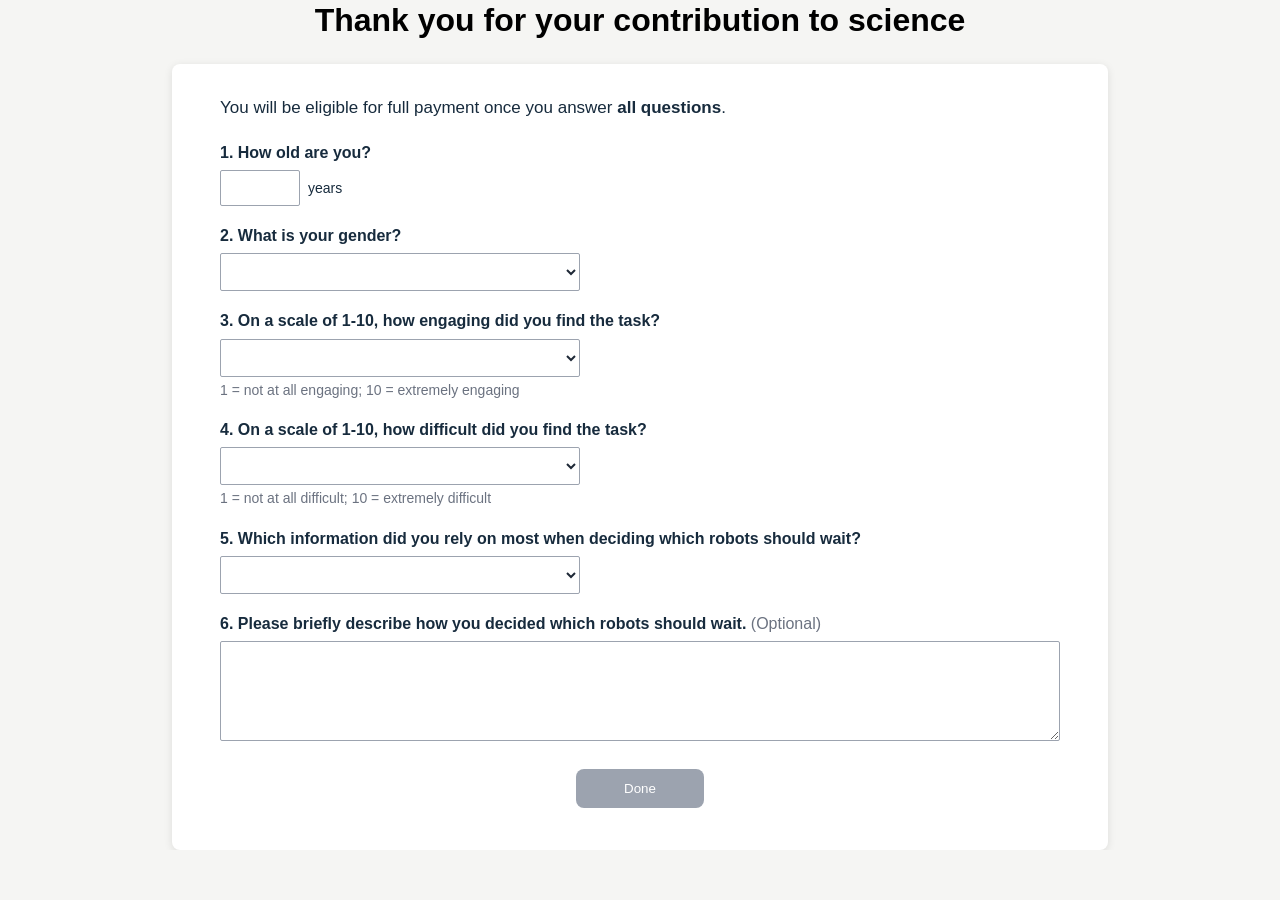
<file: routes/debrief.html>
<!doctype html>
<html lang="en">
<head>
  <meta charset="utf-8">
  <meta name="viewport" content="width=device-width,initial-scale=1">
  <title>Study debrief</title>
  <link rel="icon" href="data:,">
  <meta name="study-data-endpoint" content="../record_result.php">
  <link rel="stylesheet" href="../styles.css?v=7bh-formal-v15">
  </head>
<body data-stage="debrief" data-asset-prefix="../">
<main id="debrief" class="debrief-simple-page" aria-labelledby="debrief-title">
    <h1 id="debrief-title">Thank you for your contribution to science</h1>

    <section id="debrief-questionnaire" class="debrief-frame" aria-label="Final questions">
      <p class="debrief-intro">You will be eligible for full payment once you answer <strong>all questions</strong>.</p>

      <form id="debrief-form" class="debrief-form">
        <div class="debrief-field debrief-field-short">
          <label for="debrief-age">1. How old are you?</label>
          <div class="debrief-inline-control">
            <input id="debrief-age" name="age" type="number" min="18" max="100" step="1" required inputmode="numeric">
            <span>years</span>
          </div>
        </div>

        <div class="debrief-field">
          <label for="debrief-gender">2. What is your gender?</label>
          <select id="debrief-gender" name="gender" required>
            <option value="" selected></option>
            <option value="woman">Woman</option>
            <option value="man">Man</option>
            <option value="nonbinary">Non-binary</option>
            <option value="other">Other</option>
            <option value="prefer_not_to_say">Prefer not to say</option>
          </select>
        </div>

        <div class="debrief-field">
          <label for="debrief-engagement">3. On a scale of 1-10, how engaging did you find the task?</label>
          <select id="debrief-engagement" name="engagement" required>
            <option value="" selected></option>
            <option value="1">1</option>
            <option value="2">2</option><option value="3">3</option><option value="4">4</option>
            <option value="5">5</option><option value="6">6</option><option value="7">7</option>
            <option value="8">8</option><option value="9">9</option>
            <option value="10">10</option>
          </select>
          <p class="debrief-scale-note">1 = not at all engaging; 10 = extremely engaging</p>
        </div>

        <div class="debrief-field">
          <label for="debrief-difficulty">4. On a scale of 1-10, how difficult did you find the task?</label>
          <select id="debrief-difficulty" name="difficulty" required>
            <option value="" selected></option>
            <option value="1">1</option>
            <option value="2">2</option><option value="3">3</option><option value="4">4</option>
            <option value="5">5</option><option value="6">6</option><option value="7">7</option>
            <option value="8">8</option><option value="9">9</option>
            <option value="10">10</option>
          </select>
          <p class="debrief-scale-note">1 = not at all difficult; 10 = extremely difficult</p>
        </div>

        <div class="debrief-field">
          <label for="debrief-feature-use">5. Which information did you rely on most when deciding which robots should wait?</label>
          <select id="debrief-feature-use" name="feature_use" required>
            <option value="" selected></option>
            <option value="movement">Mostly movement direction</option>
            <option value="robot_type">Mostly robot type</option>
            <option value="both">Both movement direction and robot type</option>
            <option value="no_consistent_strategy">No consistent strategy</option>
            <option value="unsure">Not sure</option>
          </select>
        </div>

        <div class="debrief-field">
          <label for="debrief-strategy">6. Please briefly describe how you decided which robots should wait. <span class="debrief-optional">(Optional)</span></label>
          <textarea id="debrief-strategy" name="strategy" rows="4" maxlength="1000"></textarea>
        </div>

        <div class="debrief-actions">
          <button class="debrief-button" id="debrief-submit" type="submit" disabled>Done</button>
          <p class="debrief-status" id="debrief-save-status" role="status" aria-live="polite"></p>
        </div>
      </form>
    </section>

    <section id="debrief-completion" class="debrief-frame" hidden aria-labelledby="debrief-completion-title">
      <h2 id="debrief-completion-title">Complete</h2>
      <p>Your completion code is:</p>
      <div class="completion-code-row">
        <strong id="debrief-completion-code">C1LALY4B</strong>
        <button class="btn btn-primary" id="debrief-copy" type="button">Copy</button>
      </div>
      <p>Please return to Prolific and enter this code to receive payment.</p>
      <p class="debrief-status" id="debrief-completion-status" role="status" aria-live="polite"></p>
    </section>
  </main>
<script src="../shared-pool.js?v=7bh-formal-v15"></script>
<script src="../data-collector.js?v=7bh-formal-v15"></script>
<script src="../debrief.js?v=7bh-formal-v15"></script>
</body>
</html>
</file>
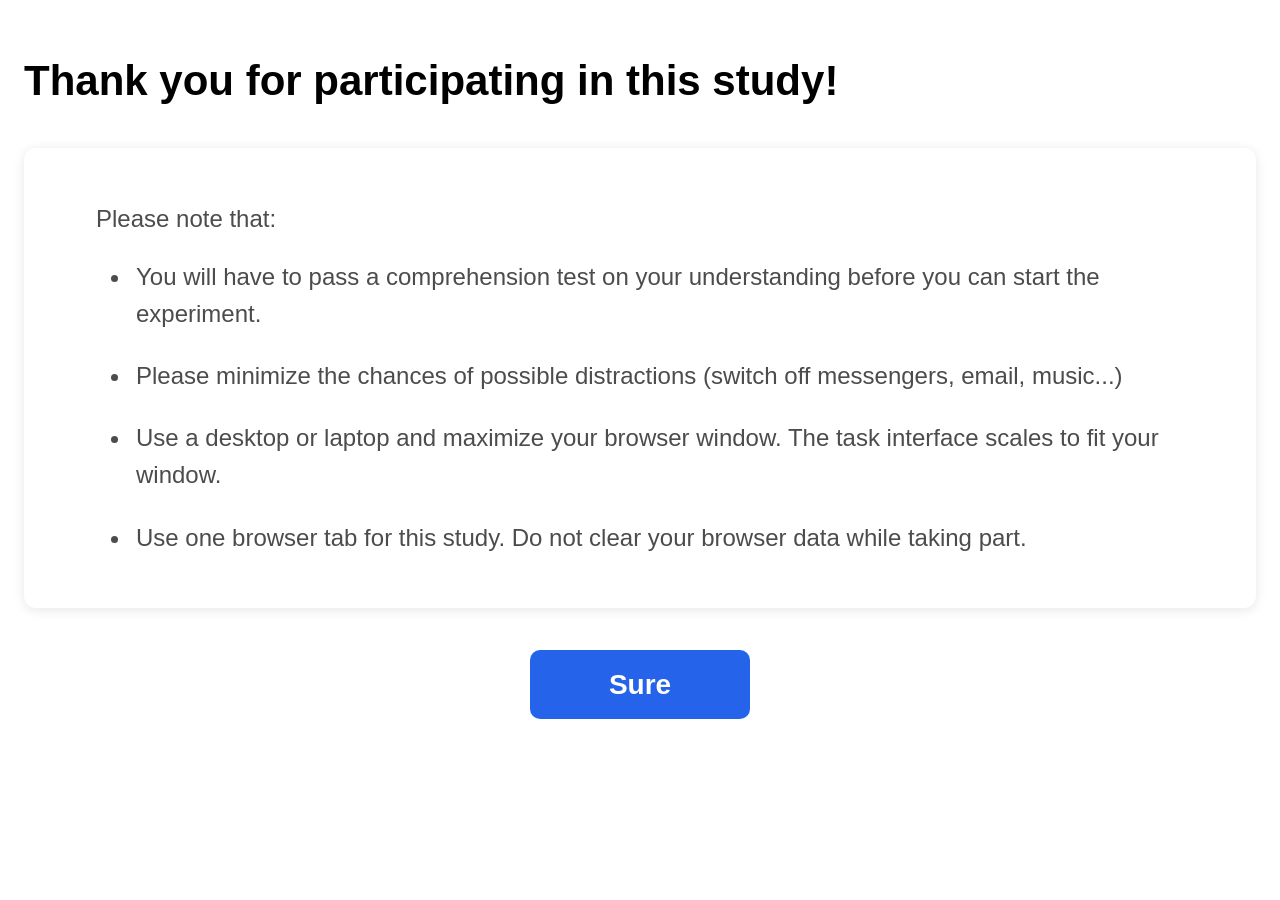
<file: routes/reminder.html>
<!doctype html>
<html lang="en">
<head>
  <meta charset="utf-8">
  <meta name="viewport" content="width=device-width,initial-scale=1">
  <title>Before you begin</title>
  <link rel="icon" href="data:,">
  <meta name="study-data-endpoint" content="../record_result.php">
  <link rel="stylesheet" href="../styles.css?v=7bh-formal-v15">
  </head>
<body data-stage="reminder" data-asset-prefix="../">
<div class="onboarding-screen reminder-screen" id="reminder-screen">
  <main class="reminder-page" aria-labelledby="reminder-title">
    <h1 id="reminder-title">Thank you for participating in this study!</h1>
    <section class="reminder-card">
      <p>Please note that:</p>
      <ul>
        <li>You will have to pass a comprehension test on your understanding before you can start the experiment.</li>
        <li>Please minimize the chances of possible distractions (switch off messengers, email, music...)</li>
        <li>Use a desktop or laptop and maximize your browser window. The task interface scales to fit your window.</li>
        <li>Use one browser tab for this study. Do not clear your browser data while taking part.</li>
      </ul>
    </section>
    <button class="reminder-button" id="reminder-continue" type="button">Sure</button>
  </main>
</div>
<script src="../shared-pool.js?v=7bh-formal-v15"></script>
<script src="../data-collector.js?v=7bh-formal-v15"></script>
<script src="../reminder.js?v=7bh-formal-v15"></script>
</body>
</html>
</file>
<file: styles.css>
:root{
  --bg:#faf9f6; --surface:#ffffff; --line:#e7e4dc; --line2:#d3cfc4;
  --text:#2c2c2a; --muted:#6b6862; --faint:#9a968d;
  --accent:#185fa5; --accent-bg:#e6f1fb;
  --danger:#a32d2d; --ok:#0f6e56; --warn-bg:#faeeda;
  --passage-fill:#dfe9eb; --passage-border:#49636d;
  --r:8px;
}
*{box-sizing:border-box}
body{margin:0;background:var(--bg);color:var(--text);
  font-family:-apple-system,BlinkMacSystemFont,"Segoe UI","PingFang SC","Microsoft YaHei",sans-serif;
  font-size:15px;line-height:1.6;}
.wrap{max-width:920px;margin:0 auto;padding:28px 24px 60px;}
h1{font-size:21px;font-weight:600;margin:0 0 4px;}
.sub{color:var(--muted);font-size:14px;margin:0 0 20px;}
.tutorial{border:1px solid var(--line);background:var(--surface);border-radius:var(--r);
  padding:14px 16px;margin:0 0 18px;}
.tutorial-head{display:flex;align-items:flex-start;justify-content:space-between;gap:12px;margin-bottom:10px;}
.tutorial h2{font-size:15px;line-height:1.25;margin:0 0 2px;font-weight:700;}
.tutorial p{margin:0;color:var(--muted);font-size:12px;line-height:1.45;}
.tutorial-grid{display:grid;grid-template-columns:repeat(4,minmax(0,1fr));gap:10px;}
.tutorial-step{position:relative;border-top:1px solid var(--line);padding:10px 0 0 30px;min-width:0;}
.step-num{position:absolute;left:0;top:10px;width:22px;height:22px;border-radius:50%;
  display:inline-flex;align-items:center;justify-content:center;background:var(--accent-bg);
  color:var(--accent);font-size:12px;font-weight:800;}
.tutorial-step strong{display:block;font-size:12px;line-height:1.3;margin-bottom:3px;color:var(--text);}
.rule-example{display:inline-block;padding:1px 5px;border-radius:5px;background:#f6f5f1;color:var(--text);
  border:1px solid var(--line);}
.world-rules{margin-top:12px;padding:10px 12px;border:1px solid var(--line);border-radius:var(--r);
  background:#f6f5f1;font-size:12px;color:var(--muted);}
.world-rules strong{display:block;color:var(--text);font-size:12px;margin-bottom:4px;}
.world-rules ul{margin:0;padding-left:18px;}
.world-rules li{margin:2px 0;line-height:1.45;}
.taskbar{margin-bottom:8px;}
.taskbar-head{display:flex;align-items:center;justify-content:space-between;gap:12px;margin-bottom:6px;}
.taskbar-label{font-size:12px;color:var(--faint);margin-bottom:6px;}
.taskbar-head .taskbar-label{margin-bottom:0;}
.case-summary{font-size:11px;color:var(--muted);text-align:right;}
.tabs{display:flex;gap:8px;flex-wrap:wrap;margin-bottom:8px;}
.tab{padding:6px 14px;border:1px solid var(--line2);border-radius:var(--r);background:var(--surface);
  cursor:pointer;font-size:14px;color:var(--text);display:inline-flex;align-items:center;gap:7px;}
.tab.active{border-color:var(--accent);color:var(--accent);background:var(--accent-bg);}
.case-dot{width:7px;height:7px;border-radius:50%;background:var(--line2);flex:0 0 auto;}
.case-tab.solved .case-dot{background:var(--ok);}
.case-tab.failed .case-dot{background:var(--danger);}
.case-tab.stale .case-dot{background:#b36b00;}
.case-tab.unseen .case-dot{background:var(--line2);}
.case-tab.locked{color:var(--faint);background:#f4f2ed;border-color:var(--line);}
.case-tab.locked .case-dot{background:transparent;border:1px solid var(--line2);}
.tab.ext{font-size:13px;color:var(--muted);}
.tab.core{font-weight:600;}
.prompt{font-size:13px;color:var(--muted);margin:0 0 18px;min-height:18px;}
.main{display:grid;grid-template-columns:auto minmax(0,1fr);gap:24px;align-items:start;}
.main > .legend{grid-column:1 / -1;margin-top:0;}
.ui-icon{width:16px;height:16px;display:inline-block;vertical-align:-3px;flex:0 0 auto;}
.inline-icon{width:13px;height:13px;margin-right:3px;vertical-align:-2px;color:var(--muted);}
.inline-icon.danger{color:var(--danger);}
.board{position:relative;margin:0 auto;}
.diagonal-road-link{
  position:absolute;
  box-sizing:border-box;
  transform-origin:0 50%;
  border:1px solid var(--line);
  border-radius:1px;
  background:#f5f3ec;
  pointer-events:none;
}
.cell{position:absolute;border:0.5px solid var(--line);border-radius:6px;background:var(--surface);
  display:flex;align-items:center;justify-content:center;overflow:hidden;}
.cell.zone-cold{background:var(--accent-bg);}
.cell.zone-fragile{background:#f2ecfb;}
.cell.zone-secure{background:#e8f3ee;}
.board-zone-icon{width:17px;height:17px;opacity:.34;color:var(--accent);}
.cell.flash{box-shadow:0 0 0 3px var(--danger);}
.scanner{position:absolute;border:2px solid #5d6b78;border-radius:4px;background:#eef2f4;
  z-index:3;display:flex;align-items:center;justify-content:center;color:#46525d;}
.machine{position:absolute;border:1px solid #4b4b48;border-radius:6px;background:#d8d5cc;
  color:#3f3f3b;z-index:4;display:flex;align-items:center;justify-content:center;
  font-size:12px;font-weight:700;}
.board-feature-icon{width:17px;height:17px;}
.item{position:absolute;border-radius:50%;z-index:4;border:1px solid #4b4b48;}
.item-red{background:#cc5656;}
.item-blue{background:#4e7ec9;}
.ring{position:absolute;border:2px dashed;border-radius:8px;box-sizing:border-box;opacity:.72;
  display:flex;align-items:center;justify-content:center;color:inherit;}
.target-label{position:absolute;left:-5px;top:-6px;min-width:16px;height:16px;padding:0 4px;border-radius:8px;
  background:#fff;color:var(--agent-color);border:1px solid currentColor;font-size:10px;font-weight:800;
  line-height:15px;text-align:center;}
.target-label-right{left:auto;right:-5px;}
.target-icon{width:18px;height:18px;opacity:.68;background:rgba(255,255,255,.82);border-radius:50%;padding:2px;
  color:var(--agent-color);}
.robot{position:absolute;border-radius:50%;transition:left .3s ease,top .3s ease,opacity .24s ease,transform .24s ease;z-index:5;
  display:flex;align-items:center;justify-content:center;font-size:12px;color:#fff;
  box-shadow:0 1px 2px rgba(0,0,0,.2);}
.robot.released{opacity:0;transform:scale(.72);pointer-events:none;}
.machine.available{animation:machine-available .45s ease;}
@keyframes machine-available{
  0%{box-shadow:0 0 0 0 rgba(15,110,86,0);}
  45%{box-shadow:0 0 0 3px rgba(15,110,86,.4);}
  100%{box-shadow:0 0 0 0 rgba(15,110,86,0);}
}
.robot.done{box-shadow:0 0 0 3px rgba(15,110,86,.28);}
.robot.waiting{box-shadow:0 0 0 3px rgba(179,107,0,.28);}
.robot.failed{box-shadow:0 0 0 3px rgba(163,45,45,.38);}
.robot.off-duty{opacity:.28;filter:grayscale(1);box-shadow:none;}
.robot-role{width:15px;height:15px;color:#fff;}
.robot-id{position:absolute;left:-4px;top:-5px;min-width:14px;height:14px;padding:0 3px;border-radius:7px;
  background:#fff;color:#2c2c2a;border:1px solid rgba(0,0,0,.18);font-size:9px;font-weight:700;
  line-height:13px;text-align:center;}
.role-badge{display:inline-flex;align-items:center;justify-content:center;min-width:20px;height:20px;padding:0 5px;
  border-radius:10px;background:#fff;color:var(--text);border:1px solid rgba(0,0,0,.16);
  font-size:11px;font-weight:800;line-height:19px;}
.role-carrier{background:#fff8ea;color:#855900;}
.role-cleaner{background:#e9f7f2;color:#0f6e56;}
.role-operator{background:#edf2fb;color:#185fa5;}
.spill-badge{display:inline-flex;align-items:center;justify-content:center;min-width:18px;height:18px;padding:0 5px;
  border-radius:9px;background:#faeeda;color:var(--danger);border:1px solid rgba(163,45,45,.35);
  font-size:11px;font-weight:800;line-height:17px;}
.carry-icon{position:absolute;right:-3px;bottom:-3px;width:12px;height:12px;padding:1px;border-radius:50%;
  background:#faeeda;color:var(--danger);border:1px solid rgba(74,27,12,.55);}
.robot-state-mark{position:absolute;right:-5px;top:-5px;width:13px;height:13px;padding:1px;border-radius:50%;
  background:#fff;color:var(--ok);border:1px solid rgba(0,0,0,.16);}
.robot.failed .robot-state-mark{color:var(--danger);}
.robot-state-mark.wait{color:#8a5a00;}
.status{margin-top:12px;font-size:13px;min-height:20px;color:var(--muted);}
.status.ok{color:var(--ok);} .status.bad{color:var(--danger);}
.controls{display:flex;gap:8px;margin-top:10px;flex-wrap:wrap;}
.export-controls{margin-top:12px;justify-content:flex-end;}
button.btn{padding:7px 16px;border:1px solid var(--line2);border-radius:var(--r);background:var(--surface);
  cursor:pointer;font-size:14px;color:var(--text);}
button.btn:hover{background:#f3f1ea;}
button.btn.primary{border-color:var(--accent);color:var(--accent);}
button.btn:disabled{cursor:default;opacity:.45;background:var(--surface);}
.agent-panel{margin-top:8px;border:1px solid var(--line);background:var(--surface);border-radius:var(--r);
  padding:8px 10px;font-size:12px;line-height:1.45;}
.agent-head{font-weight:600;color:var(--muted);margin-bottom:6px;}
.agent-row{display:grid;grid-template-columns:minmax(42px,auto) minmax(0,1fr) auto;gap:8px;align-items:center;
  padding:5px 0;border-top:0.5px solid var(--line);}
.agent-head + .agent-row{border-top:0;}
.agent-chip{display:inline-flex;align-items:center;gap:4px;min-width:0;white-space:nowrap;}
.agent-avatar{width:28px;height:28px;border-radius:50%;background:var(--agent-color);color:#fff;
  display:inline-flex;align-items:center;justify-content:center;position:relative;flex:0 0 auto;
  box-shadow:0 1px 2px rgba(0,0,0,.16);}
.agent-avatar-icon{width:15px;height:15px;}
.agent-avatar-id{position:absolute;left:-4px;top:-5px;min-width:14px;height:14px;padding:0 3px;
  border-radius:7px;background:#fff;color:var(--text);border:1px solid rgba(0,0,0,.16);
  font-size:9px;font-weight:800;line-height:13px;text-align:center;}
.agent-dot{width:24px;height:24px;border-radius:50%;background:var(--agent-color);color:#fff;
  display:inline-flex;align-items:center;justify-content:center;font-size:11px;font-weight:800;line-height:1;
  box-shadow:0 1px 2px rgba(0,0,0,.16);}
.agent-chip.compact .agent-dot{width:20px;height:20px;font-size:10px;}
.progress-chip{align-self:center;}
.spill-icon-badge{display:inline-flex;align-items:center;justify-content:center;width:20px;height:20px;border-radius:50%;
  background:#faeeda;color:var(--danger);border:1px solid rgba(163,45,45,.35);flex:0 0 auto;}
.spill-icon{width:12px;height:12px;}
.chip-spill{width:18px;height:18px;}
.agent-main{min-width:0;color:var(--muted);white-space:normal;}
.agent-main strong{color:var(--text);font-weight:600;}
.info-chip,.progress-mini{display:inline-flex;align-items:center;gap:3px;padding:2px 6px;border-radius:6px;
  background:#f6f5f1;color:var(--muted);font-size:11px;line-height:1.35;white-space:nowrap;}
.progress-mini{color:var(--faint);background:transparent;border:1px solid var(--line);}
.agent-state{font-weight:600;white-space:nowrap;display:inline-flex;align-items:center;gap:4px;}
.state-inline-icon{width:14px;height:14px;}
.agent-row.ok .agent-state{color:var(--ok);}
.agent-row.bad .agent-state{color:var(--danger);}
.agent-row.wait .agent-state{color:#8a5a00;}
.agent-row.run .agent-state{color:var(--accent);}
.agent-row.idle .agent-state{color:var(--faint);}
.state-pill{display:inline-flex;align-items:center;justify-content:center;min-width:52px;height:24px;padding:0 8px;
  border-radius:12px;border:1px solid var(--line);background:#f6f5f1;color:var(--muted);
  font-size:12px;font-weight:700;line-height:23px;white-space:nowrap;}
.state-pill.ok{background:#e8f3ee;color:var(--ok);border-color:#c7e0d5;}
.state-pill.bad{background:#f7e5e2;color:var(--danger);border-color:#e7c3bd;}
.state-pill.wait{background:var(--warn-bg);color:#8a5a00;border-color:#ead7ad;}
.state-pill.run{background:var(--accent-bg);color:var(--accent);border-color:#c7ddf1;}
.state-pill.idle{color:var(--faint);}
.agent-next{grid-column:2 / 4;color:var(--faint);font-size:11px;margin-top:-3px;}
.legend{margin-top:14px;font-size:12px;color:var(--muted);line-height:1.45;}
.legend-section{border-top:1px solid var(--line);padding-top:10px;margin-top:10px;}
.legend-title{font-size:12px;font-weight:700;color:var(--text);margin-bottom:7px;}
.legend-grid{display:grid;grid-template-columns:repeat(auto-fit,minmax(178px,1fr));gap:7px;}
.legend-tile{min-width:0;border:1px solid var(--line);border-radius:var(--r);background:var(--surface);
  padding:7px 8px;display:flex;align-items:center;gap:8px;}
.legend-tile.off-duty{opacity:.55;background:#f6f5f1;}
.legend-copy{min-width:0;display:flex;flex-direction:column;gap:1px;}
.legend-copy strong{font-size:12px;color:var(--text);font-weight:650;white-space:normal;}
.legend-copy small{font-size:11px;color:var(--faint);line-height:1.35;}
.legend-symbol,.legend-target-sample{width:30px;height:30px;border-radius:7px;display:inline-flex;
  align-items:center;justify-content:center;flex:0 0 auto;border:1px solid var(--line2);}
.legend-symbol .ui-icon{width:17px;height:17px;}
.legend-target-sample{position:relative;border:2px dashed var(--agent-color);color:var(--agent-color);background:#fff;}
.legend-target-sample span{position:absolute;left:-4px;top:-5px;min-width:11px;height:11px;padding:0 2px;border-radius:0;
  background:#fff;border:1px solid currentColor;font-size:8px;font-weight:800;line-height:9px;text-align:center;}
.target-sample-icon{width:16px;height:16px;}
.cold-sample{background:var(--accent-bg);color:var(--accent);}
.machine-sample{background:#d8d5cc;color:#3f3f3b;}
.passage-map-sample{display:inline-flex;align-items:center;justify-content:center;width:30px;height:30px;border:2px solid var(--passage-border) !important;border-radius:1px !important;background:var(--passage-fill) !important;box-shadow:none;box-sizing:border-box;color:#344b54;}
.passage-map-sample.picker-key-symbol{width:30px;height:30px;}
.passage-map-sample.guide-passage-sample{flex:0 0 auto;width:32px;height:32px;}
.scanner-sample{background:#eef2f4;color:#46525d;}
.spill-sample{background:#faeeda;color:var(--danger);}
.item-sample{background:#f3f1ea;color:var(--muted);}
.state-sample{background:#f6f5f1;color:var(--muted);}
.state-sample.run{background:var(--accent-bg);color:var(--accent);}
.state-sample.wait{background:var(--warn-bg);color:#8a5a00;}
.state-sample.ok{background:#e8f3ee;color:var(--ok);}
.state-sample.bad{background:#f7e5e2;color:var(--danger);}
.legend-meta{margin-top:10px;color:var(--faint);font-size:11px;}
.panel-h{font-size:13px;color:var(--muted);margin:0 0 8px;}
.rule{background:#f6f5f1;border-radius:var(--r);padding:10px 12px;margin-bottom:8px;font-size:13px;
  display:block;container-type:inline-size;}
.rule-header{display:flex;align-items:center;gap:7px;min-height:28px;}
.rule-header strong{font-size:13px;}
.rule-actions{margin-left:auto;display:flex;align-items:center;justify-content:flex-end;gap:6px;flex-wrap:wrap;}
.save-rule,.duplicate-rule{min-height:28px;padding:3px 9px;border:1px solid var(--line2);border-radius:6px;background:var(--surface);color:var(--muted);font-size:11px;cursor:pointer;}
.duplicate-rule:hover{background:#eeeae2;color:var(--text);}
.duplicate-rule:disabled{cursor:default;opacity:.45;}
.save-rule:hover{background:#eeeae2;color:var(--text);}
.save-rule:disabled{cursor:default;opacity:.45;}
.rule-consequence{display:grid;grid-template-columns:34px minmax(0,1fr);align-items:start;gap:6px;margin:8px 0 0;padding-top:7px;border-top:1px solid var(--line2);font-size:12px;color:var(--text);}
.rule-consequence .kw2{text-align:right;font-size:10px;font-weight:700;line-height:1.35;}
.rule-consequence strong{min-width:0;line-height:1.35;}
.kw{color:var(--danger);}
.kw2{color:var(--muted);}
.draft-chip{display:inline-flex;align-items:center;background:#ece9e1;color:var(--faint);
  border-radius:var(--r);padding:3px 9px;font-size:12px;}
.condition-list{display:flex;flex-direction:column;gap:5px;margin-top:7px;}
.condition-row{display:grid;grid-template-columns:34px minmax(0,1fr) 26px;align-items:center;gap:6px;}
.condition-join{font-size:10px;font-weight:700;color:var(--muted);text-align:right;}
.condition-sentence{min-width:0;border:1px solid #b9d4ee;background:var(--accent-bg);color:var(--accent);
  border-radius:6px;padding:5px 8px;text-align:left;font-size:12px;line-height:1.35;cursor:pointer;}
.condition-sentence:hover{border-color:var(--accent);}
.condition-remove{width:26px;height:26px;border:0;background:transparent;color:var(--faint);
  font-size:17px;cursor:pointer;border-radius:5px;}
.condition-remove:hover{background:#eeeae2;color:var(--danger);}
.add-condition{margin:8px 0 0 40px;border:1px solid var(--line2);background:var(--surface);border-radius:6px;
  min-height:30px;padding:4px 9px;color:var(--muted);font-size:12px;cursor:pointer;}
.add-condition:disabled{opacity:.45;cursor:not-allowed;}
.condition-editor{margin:9px 0 0;padding:10px;border:1px solid var(--line2);border-radius:6px;
  background:var(--surface);display:grid;grid-template-columns:100px 72px minmax(100px,1fr);
  gap:7px;align-items:center;}
.typed-select{width:100%;min-width:0;}
.typed-select:disabled{color:var(--faint);background:#f3f1ec;}
.condition-editor-actions{grid-column:1 / -1;display:flex;justify-content:flex-end;gap:7px;margin-top:2px;}
.condition-save,.condition-cancel{min-height:28px;padding:3px 10px;font-size:12px;}
.condition-save:disabled{opacity:.45;cursor:not-allowed;}
select{height:30px;font-size:13px;border:1px solid var(--line2);border-radius:6px;background:var(--surface);
  color:var(--text);padding:0 6px;}
.del{margin-left:auto;border:1px solid var(--line2);background:var(--surface);border-radius:6px;
  cursor:pointer;font-size:17px;padding:0;width:28px;height:28px;line-height:24px;color:var(--muted);flex:0 0 28px;}
.library-panel{margin-top:18px;padding-top:12px;border-top:1px solid var(--line);}
.library-help{margin:-3px 0 7px;color:var(--faint);font-size:11px;line-height:1.4;}
.library-empty{padding:7px 0;color:var(--faint);font-size:12px;}
.library-row{display:grid;grid-template-columns:minmax(0,1fr) auto auto;gap:6px;align-items:start;padding:7px 0;border-bottom:1px solid var(--line);}
.library-rule-text{min-width:0;color:var(--muted);font-size:12px;line-height:1.4;overflow-wrap:anywhere;}
.library-use{min-height:26px;padding:2px 9px;border:1px solid var(--accent);border-radius:6px;background:var(--surface);color:var(--accent);font-size:11px;cursor:pointer;}
.library-use:hover{background:var(--accent-bg);}
.library-remove{width:26px;height:26px;border:0;border-radius:5px;background:transparent;color:var(--faint);font-size:17px;cursor:pointer;}
.library-remove:hover{background:#eeeae2;color:var(--danger);}
.vocab{margin-top:8px;font-size:12px;color:var(--faint);line-height:1.55;}
.vocab-summary{color:var(--faint);}
.vocab-detail{margin-top:3px;}
.vocab-detail summary{cursor:pointer;color:var(--muted);display:inline-flex;align-items:center;gap:4px;}
.vocab-detail div{margin-top:5px;padding:7px 8px;border:1px solid var(--line);border-radius:var(--r);
  background:#fff;color:var(--faint);}
.empty-rule{font-size:13px;color:var(--faint);padding:8px 0;}
.log{margin-top:18px;border-top:1px solid var(--line);padding-top:12px;}
.log h4{font-size:13px;font-weight:600;margin:0 0 8px;color:var(--muted);}
.logrow{font-size:12px;padding:4px 0;border-bottom:0.5px solid var(--line);display:flex;gap:8px;}
.logrow .n{color:var(--faint);min-width:20px;}
.log-main{flex:1;min-width:0;}
.reason{display:block;color:var(--faint);font-size:11px;margin-top:1px;}
.logrow .res.ok{color:var(--ok);} .logrow .res.bad{color:var(--danger);}

/* Participant-facing layout: keep the scene and rule-building tools visible together. */
.wrap{max-width:1120px;padding:24px 28px 56px;}
h1{font-size:24px;letter-spacing:0;}
.sub{font-size:14px;margin-bottom:14px;}
.tutorial{padding:0;margin-bottom:18px;}
.tutorial-summary{list-style:none;cursor:pointer;display:flex;align-items:center;justify-content:space-between;gap:16px;padding:12px 16px;}
.tutorial-summary::-webkit-details-marker{display:none;}
.tutorial-summary > span:first-child{display:flex;flex-direction:column;gap:1px;min-width:0;}
.tutorial-summary strong{font-size:13px;color:var(--text);}
.tutorial-summary small{font-size:12px;color:var(--muted);line-height:1.35;}
.tutorial-toggle{flex:0 0 auto;color:var(--accent);font-size:12px;font-weight:650;}
.tutorial-toggle::before{content:"▸ ";}
.tutorial[open] .tutorial-toggle::before{content:"▾ ";}
.tutorial-body{border-top:1px solid var(--line);padding:4px 16px 14px;}
.tutorial-grid{padding-top:2px;}
.taskbar{margin-bottom:14px;}
.taskbar-label{font-size:13px;font-weight:700;color:var(--text);}
.case-summary{font-size:12px;}
.tabs{gap:6px;}
.tab{min-width:44px;justify-content:center;padding:7px 13px;font-weight:650;}
.prompt{font-size:14px;line-height:1.5;color:var(--text);margin:0 0 16px;padding:12px 14px;border-left:3px solid var(--accent);background:var(--surface);border-top:1px solid var(--line);border-right:1px solid var(--line);border-bottom:1px solid var(--line);border-radius:0 var(--r) var(--r) 0;}
.main{grid-template-columns:minmax(0,1fr) minmax(350px,420px);gap:18px;align-items:start;}
.scene-panel,.rules-panel{min-width:0;border:1px solid var(--line);border-radius:var(--r);background:var(--surface);padding:16px;}
.section-heading{display:flex;align-items:flex-start;justify-content:space-between;gap:12px;margin-bottom:12px;}
.section-heading h2,.library-heading h3{font-size:15px;line-height:1.25;margin:0;color:var(--text);}
.section-heading p{font-size:12px;line-height:1.4;color:var(--muted);margin:3px 0 0;}
.scene-tools{display:flex;align-items:center;gap:8px;flex:0 0 auto;}
.scene-label,.rule-count{display:inline-flex;align-items:center;min-height:24px;padding:2px 8px;border-radius:12px;background:#f6f5f1;color:var(--muted);font-size:11px;font-weight:700;white-space:nowrap;}
.guide-button{border:1px solid var(--line2);border-radius:6px;background:var(--surface);color:var(--accent);font-size:11px;font-weight:650;padding:4px 8px;cursor:pointer;}
.guide-button:hover{background:var(--accent-bg);}
.board-frame{display:flex;align-items:center;justify-content:center;min-height:398px;padding:14px;border:1px solid var(--line);border-radius:var(--r);background:#f7f9fb;overflow:auto;}
.board{flex:0 0 auto;}
.status{min-height:36px;margin-top:10px;padding:8px 10px;border:1px solid var(--line);border-radius:6px;background:#f6f5f1;font-size:12px;line-height:1.4;}
.status.ok{background:#e8f3ee;border-color:#c7e0d5;}.status.bad{background:#f7e5e2;border-color:#e7c3bd;}
.controls{gap:6px;margin-top:9px;}
button.btn{min-height:32px;padding:6px 12px;font-size:12px;font-weight:600;}
button.btn.primary{background:var(--accent);color:#fff;border-color:var(--accent);}
button.btn.primary:hover{background:#124d87;}
.agent-panel{margin-top:10px;padding:9px 10px;}
.agent-head{font-size:12px;color:var(--text);}
.agent-row{grid-template-columns:34px minmax(0,1fr) auto;gap:7px;padding:7px 0;}
.agent-main{font-size:12px;line-height:1.7;}
.agent-state{font-size:11px;}
.agent-next{font-size:11px;}
.rules-heading{margin-bottom:10px;}
.rules-heading .rule-count{background:var(--accent-bg);color:var(--accent);}
.add-rule-button{width:100%;margin-top:2px;border-style:dashed;}
.rule{padding:11px 12px;margin-bottom:9px;background:#f8f7f3;border:1px solid var(--line);}
.rule-header{align-items:center;}
.rule-header strong{font-size:12px;}
.rule-header-help{font-size:10px;color:var(--faint);}
.rule-actions{gap:5px;}
.save-rule{min-height:27px;padding:3px 8px;color:var(--accent);font-weight:650;}
.rule-consequence{margin-top:9px;padding-top:8px;}
.condition-list{gap:6px;}
.condition-row{grid-template-columns:30px minmax(0,1fr) 26px;}
.condition-join{font-size:9px;}
.condition-sentence{padding:7px 8px;font-size:12px;background:#eef5fc;}
.add-condition{margin-left:36px;width:calc(100% - 36px);text-align:left;}
.condition-editor{grid-template-columns:repeat(3,minmax(0,1fr));gap:8px;margin-top:10px;padding:10px;background:#fff;border-color:#b9d4ee;}
.editor-field{display:flex;flex-direction:column;gap:4px;min-width:0;}
.editor-field-label{font-size:10px;color:var(--muted);font-weight:700;text-transform:uppercase;letter-spacing:.03em;}
.condition-editor select{height:34px;width:100%;font-size:12px;}
.condition-editor-actions{justify-content:flex-end;}
.condition-save,.condition-cancel{min-height:30px;}
.empty-rule{display:flex;flex-direction:column;gap:2px;padding:10px 2px 12px;line-height:1.4;}
.empty-rule strong{font-size:12px;color:var(--text);}
.empty-rule span{font-size:11px;color:var(--muted);}
.library-panel{margin-top:16px;padding-top:14px;}
.library-heading{display:flex;align-items:flex-start;justify-content:space-between;gap:10px;margin-bottom:6px;}
.library-heading h3{font-size:13px;}
.library-heading .rule-count{background:#f6f5f1;}
.library-help{margin:3px 0 0;font-size:11px;}
.library-row{grid-template-columns:minmax(0,1fr) auto auto;gap:5px;padding:8px 0;}
.library-rule-text{font-size:11px;line-height:1.45;}
.library-use{min-height:28px;padding:3px 8px;font-size:11px;font-weight:650;white-space:nowrap;}
.legend{grid-column:1 / -1;margin-top:0;padding:14px 16px;border:1px solid var(--line);border-radius:var(--r);background:var(--surface);}
.legend-section{border-top:0;padding-top:0;margin-top:0;margin-bottom:12px;}
.legend-section + .legend-section{border-top:1px solid var(--line);padding-top:12px;}
.legend-title{font-size:12px;margin-bottom:7px;}
.legend-grid{grid-template-columns:repeat(auto-fit,minmax(200px,1fr));gap:6px;}
.legend-tile{padding:7px 8px;}
.guide-backdrop{position:fixed;inset:0;z-index:30;display:flex;align-items:center;justify-content:center;padding:20px;background:rgba(32,38,45,.34);}
.guide-backdrop[hidden]{display:none;}
.guide-dialog{width:min(440px,100%);padding:22px 22px 18px;border:1px solid var(--line2);border-radius:10px;background:var(--surface);box-shadow:0 18px 50px rgba(25,35,45,.2);}
.guide-kicker{font-size:11px;color:var(--accent);font-weight:750;text-transform:uppercase;letter-spacing:.05em;}
.guide-dialog h2{font-size:20px;line-height:1.25;margin:5px 0 8px;}
.guide-dialog p{font-size:13px;line-height:1.55;color:var(--muted);margin:0;}
.guide-example{margin:14px 0;padding:10px 11px;border-left:3px solid var(--accent);border-radius:0 6px 6px 0;background:var(--accent-bg);color:var(--text);font-size:12px;line-height:1.45;}
.guide-close{width:100%;margin-top:4px;}
/* Rule builder: read as one sentence, with the fixed action visible first. */
.rule-action-line{display:flex;align-items:baseline;gap:7px;margin:9px 0 7px;padding-bottom:8px;border-bottom:1px solid var(--line);}
.rule-action-line .kw2{font-size:10px;color:var(--accent);font-weight:800;letter-spacing:.06em;}
.rule-action-line strong{font-size:13px;color:var(--text);letter-spacing:.01em;}
.condition-list{gap:5px;}
.condition-row{grid-template-columns:44px minmax(0,1fr) 26px;gap:6px;}
.condition-join{font-size:10px;font-weight:800;color:var(--accent);text-align:left;}
.condition-sentence{text-align:left;line-height:1.4;}
.condition-editor{display:grid;grid-template-columns:46px minmax(0,1fr) minmax(0,1.35fr);align-items:end;gap:6px;margin-top:8px;padding:9px;background:#fff;border:1px solid #b9d4ee;border-radius:6px;}
.condition-builder-prefix{align-self:center;font-size:10px;font-weight:800;color:var(--accent);}
.condition-editor select{height:34px;min-width:0;width:100%;font-size:12px;}
.condition-editor-actions{grid-column:2 / -1;display:flex;justify-content:flex-end;gap:6px;padding-top:2px;}
.condition-editor-actions .btn{min-height:29px;padding:4px 10px;font-size:11px;}
.condition-editor-actions .condition-save{background:var(--accent);border-color:var(--accent);color:#fff;}
.condition-editor-actions .condition-save:hover{background:#124d87;}
.condition-editor-actions .condition-cancel{color:var(--muted);}
.add-condition{margin-left:50px;width:calc(100% - 50px);}

/* Industrial research notebook: a desktop workbench with a deliberately flat hierarchy. */
:root{
  --bg:#ebe9e2;
  --surface:#f8f7f2;
  --surface-strong:#fffefa;
  --line:#c4c0b6;
  --line2:#8e8b82;
  --line-dark:#68665f;
  --text:#171715;
  --muted:#67655f;
  --faint:#949187;
  --accent:#b64a2c;
  --accent-bg:#f3e4dd;
  --danger:#9c3832;
  --ok:#32634c;
  --warning:#8a6428;
  --warn-bg:#f2ead7;
  --r:3px;
}

body{
  background:var(--bg);
  color:var(--text);
  font-family:Arial,Helvetica,sans-serif;
  font-size:14px;
}
.wrap{max-width:1320px;margin:0 auto;padding:30px 44px 58px;}
.site-header{display:flex;align-items:flex-end;justify-content:space-between;gap:36px;padding-bottom:24px;border-bottom:2px solid var(--line-dark);}
.brand-block{min-width:0;}
.eyebrow{font-family:ui-monospace,SFMono-Regular,Menlo,monospace;font-size:11px;letter-spacing:.12em;font-weight:700;color:var(--accent);}
h1{font-size:30px;line-height:1.1;font-weight:800;letter-spacing:0;margin:5px 0 5px;}
.sub{font-size:14px;color:var(--muted);margin:0;}
.header-tools{display:flex;align-items:center;gap:18px;padding-bottom:2px;}
.scene-position{font-family:ui-monospace,SFMono-Regular,Menlo,monospace;font-size:12px;font-weight:700;letter-spacing:.07em;color:var(--muted);white-space:nowrap;}
.help-button{border:0;border-bottom:1px solid var(--line-dark);background:transparent;color:var(--text);font:700 12px ui-monospace,SFMono-Regular,Menlo,monospace;letter-spacing:.06em;padding:2px 0;cursor:pointer;text-transform:uppercase;}
.help-button:hover{color:var(--accent);border-color:var(--accent);}

.tutorial{border:0;border-bottom:1px solid var(--line);border-radius:0;background:transparent;margin:0;padding:0;}
.tutorial-summary{padding:12px 0 11px;}
.tutorial-summary strong{font-family:ui-monospace,SFMono-Regular,Menlo,monospace;font-size:11px;letter-spacing:.08em;text-transform:uppercase;}
.tutorial-summary small{font-size:12px;color:var(--muted);}
.tutorial-toggle{font-family:ui-monospace,SFMono-Regular,Menlo,monospace;font-size:11px;color:var(--accent);text-transform:uppercase;}
.tutorial-body{padding:8px 0 18px;border-top:1px solid var(--line);}
.tutorial-grid{grid-template-columns:repeat(4,minmax(0,1fr));gap:24px;}
.tutorial-step{border-top:0;padding:5px 0 0 28px;}
.step-num{width:20px;height:20px;border-radius:50%;background:var(--text);color:var(--surface);font-family:ui-monospace,SFMono-Regular,Menlo,monospace;font-size:10px;}
.tutorial-step strong{font-size:12px;}
.tutorial-step p{font-size:12px;color:var(--muted);}
.rule-example{border:0;border-bottom:1px solid var(--line2);border-radius:0;background:transparent;padding:0;}
.world-rules{margin-top:14px;border:0;border-top:1px solid var(--line);border-radius:0;background:transparent;padding:12px 0 0;}

.taskbar{margin:20px 0 15px;}
.taskbar-head{margin-bottom:8px;}
.taskbar-label,.workspace-label{font-family:ui-monospace,SFMono-Regular,Menlo,monospace;font-size:11px;font-weight:800;letter-spacing:.1em;color:var(--muted);text-transform:uppercase;}
.case-summary{font-family:ui-monospace,SFMono-Regular,Menlo,monospace;font-size:11px;color:var(--faint);}
.tabs{display:flex;align-items:flex-start;gap:0;margin:0;flex-wrap:nowrap;border-bottom:1px solid var(--line-dark);}
.tab{position:relative;min-width:64px;padding:0 18px 10px;border:0;border-radius:0;background:transparent;color:var(--muted);font-family:ui-monospace,SFMono-Regular,Menlo,monospace;font-size:13px;font-weight:700;cursor:pointer;display:flex;flex-direction:column;align-items:center;gap:3px;}
.tab::after{content:"";position:absolute;right:0;top:9px;width:1px;height:15px;background:var(--line);}
.tab:last-child::after{display:none;}
.tab:hover{color:var(--text);background:transparent;}
.tab.active{color:var(--accent);background:transparent;border:0;}
.tab.active::before{content:"";position:absolute;left:0;right:0;bottom:-1px;height:3px;background:var(--accent);}
.scene-number{font-size:15px;line-height:1.1;}
.scene-mark{height:12px;font-size:11px;line-height:1;color:var(--faint);}
.case-tab.solved .scene-mark{color:var(--ok);}
.case-tab.failed .scene-mark{color:var(--danger);}
.case-tab.locked{background:transparent;color:var(--faint);}
.case-tab.locked .scene-number{opacity:.42;}
.prompt{margin:0 0 24px;padding:9px 12px;border:0;border-left:3px solid var(--accent);border-radius:0;background:transparent;color:var(--text);font-size:15px;line-height:1.45;}

.main{grid-template-columns:minmax(0,1.65fr) minmax(360px,1fr);gap:34px;align-items:start;}
.scene-panel,.rules-panel{min-width:0;padding:0;border:0;border-radius:0;background:transparent;}
.section-heading{margin-bottom:14px;}
.section-heading h2,.library-heading h3{font-family:ui-monospace,SFMono-Regular,Menlo,monospace;font-size:13px;line-height:1.25;letter-spacing:.08em;margin:0;color:var(--text);text-transform:uppercase;}
.section-heading p{font-size:12px;color:var(--muted);margin:5px 0 0;}
.scene-label{display:inline;padding:0;margin-left:5px;border:0;border-radius:0;background:transparent;color:var(--accent);font:inherit;}
.scene-tools{padding-top:0;}
.guide-button{border:0;border-bottom:1px solid var(--line-dark);border-radius:0;background:transparent;color:var(--accent);font:700 11px ui-monospace,SFMono-Regular,Menlo,monospace;padding:2px 0;text-transform:uppercase;cursor:pointer;}
.guide-button:hover{border-color:var(--accent);background:transparent;}
.board-frame{min-height:500px;padding:20px;border:1px solid var(--line-dark);border-radius:2px;background:var(--surface-strong);box-shadow:4px 4px 0 rgba(104,102,95,.14);overflow:auto;}
.board{flex:0 0 auto;}
.cell{border:1px solid var(--line);border-radius:1px;background:#f5f3ec;}
.cell.zone-cold{background:#e7e1d8;}
.cell.zone-fragile{background:#eee9df;}
.cell.zone-secure{background:#e5e9df;}
.board-zone-icon{color:var(--line-dark);opacity:.48;}
.machine{border:1px solid var(--line-dark);border-radius:1px;background:#d2cec3;color:var(--text);}
.scanner{border:1px solid var(--line-dark);border-radius:1px;background:#e5e4dd;color:var(--muted);}
.ring{border-radius:2px;}
.target-label{border-radius:0;background:var(--surface-strong);}
.target-icon{border-radius:0;background:transparent;}
.robot{box-shadow:1px 1px 0 rgba(23,23,21,.28);}
.robot-id{border-radius:0;}
.status{min-height:25px;margin-top:13px;padding:6px 10px;border:0;border-left:3px solid var(--line-dark);border-radius:0;background:transparent;color:var(--muted);font-family:ui-monospace,SFMono-Regular,Menlo,monospace;font-size:11px;line-height:1.4;}
.status.ok{border-color:var(--ok);background:transparent;color:var(--ok);}
.status.bad{border-color:var(--danger);background:transparent;color:var(--danger);}
.controls{align-items:center;margin-top:15px;gap:14px;}
button.btn{min-height:32px;padding:6px 12px;border:1px solid var(--line-dark);border-radius:2px;background:transparent;color:var(--text);font-size:12px;font-weight:700;cursor:pointer;}
button.btn:hover{background:#e1ded5;}
button.btn.primary{border-color:var(--accent);background:var(--accent);color:#fff;}
button.btn.primary:hover{background:#963b23;border-color:#963b23;}
button.btn:disabled{opacity:.35;background:transparent;}
.step-nav{display:flex;align-items:center;gap:8px;}
.step-button{width:30px;min-width:30px;padding:0!important;font-size:17px!important;line-height:1;}
.step-label{min-width:74px;color:var(--muted);font:11px ui-monospace,SFMono-Regular,Menlo,monospace;text-align:center;}
.text-button{border-color:transparent!important;color:var(--muted)!important;padding-left:0!important;padding-right:0!important;}
.text-button:hover{background:transparent!important;color:var(--text)!important;}

.agent-panel{margin-top:20px;padding:0;border:0;border-top:1px solid var(--line-dark);border-bottom:1px solid var(--line-dark);border-radius:0;background:transparent;}
.agent-head{display:flex;justify-content:space-between;gap:12px;padding:8px 0 7px;font:700 11px ui-monospace,SFMono-Regular,Menlo,monospace;letter-spacing:.08em;color:var(--muted);}
.agent-row{grid-template-columns:minmax(0,1fr) auto;gap:12px;padding:9px 0;border-top:1px solid var(--line);}
.agent-main{display:flex;flex-direction:column;gap:1px;font-size:12px;line-height:1.35;}
.agent-main strong{font-family:ui-monospace,SFMono-Regular,Menlo,monospace;font-size:12px;letter-spacing:.02em;}
.agent-target{font-size:11px;color:var(--faint);}
.agent-state{font-family:ui-monospace,SFMono-Regular,Menlo,monospace;font-size:11px;text-transform:uppercase;}
.agent-next{grid-column:1 / -1;margin-top:-3px;}
.agent-row.ok .agent-state{color:var(--ok);}.agent-row.bad .agent-state{color:var(--danger);}.agent-row.wait .agent-state{color:var(--warning);}.agent-row.run .agent-state{color:var(--accent);}

.rules-heading{margin-bottom:12px;}
.rules-heading .rule-count,.rule-count{display:inline;padding:0;border:0;border-radius:0;background:transparent;color:var(--muted);font:700 11px ui-monospace,SFMono-Regular,Menlo,monospace;text-transform:uppercase;}
.workspace-label{padding:0 0 8px;border-bottom:2px solid var(--line-dark);}
.add-rule-button{width:100%;margin-top:14px;border-style:solid;}
.rule{margin:0;padding:14px 0 15px;border:0;border-bottom:1px solid var(--line);border-radius:0;background:transparent;}
.rule-header strong{font-family:ui-monospace,SFMono-Regular,Menlo,monospace;font-size:12px;text-transform:uppercase;letter-spacing:.05em;}
.rule-header-help{font-size:11px;color:var(--faint);}
.rule-actions{gap:10px;}
.save-rule{min-height:28px;padding:4px 9px;border:1px solid var(--accent);border-radius:2px;background:transparent;color:var(--accent);font:700 11px ui-monospace,SFMono-Regular,Menlo,monospace;cursor:pointer;}
.save-rule:hover{background:var(--accent-bg);color:var(--accent);}
.del{border:0;border-bottom:1px solid transparent;border-radius:0;background:transparent;color:var(--muted);}
.del:hover{border-color:var(--danger);background:transparent;color:var(--danger);}
.rule-action-line{margin:11px 0 8px;padding-bottom:8px;border-bottom:1px solid var(--line-dark);}
.rule-action-line .kw2{color:var(--accent);font:800 11px ui-monospace,SFMono-Regular,Menlo,monospace;}
.rule-action-line strong{font:700 13px ui-monospace,SFMono-Regular,Menlo,monospace;letter-spacing:.02em;}
.condition-list{gap:4px;margin-top:0;}
.condition-row{grid-template-columns:46px minmax(0,1fr) 26px;gap:7px;}
.condition-join{color:var(--accent);font:800 10px ui-monospace,SFMono-Regular,Menlo,monospace;}
.condition-sentence{border:0;border-bottom:1px solid var(--line-dark);border-radius:0;background:transparent;color:var(--text);font:12px ui-monospace,SFMono-Regular,Menlo,monospace;padding:5px 0;}
.condition-sentence:hover{border-color:var(--accent);background:transparent;color:var(--accent);}
.condition-remove{border-radius:0;}
.condition-remove:hover{background:transparent;}
.add-condition{width:auto;margin:10px 0 0 53px;padding:3px 0;border:0;border-bottom:1px solid var(--line2);border-radius:0;background:transparent;color:var(--muted);font:700 11px ui-monospace,SFMono-Regular,Menlo,monospace;text-transform:uppercase;}
.add-condition:hover{background:transparent;color:var(--accent);border-color:var(--accent);}
.draft-chip{border-radius:0;background:transparent;padding:4px 0;color:var(--faint);font:11px ui-monospace,SFMono-Regular,Menlo,monospace;}
.empty-rule{padding:13px 0 10px;}
.condition-editor{grid-template-columns:46px minmax(0,1fr) minmax(0,1.35fr);margin-top:10px;padding:10px;background:var(--surface-strong);border:1px solid var(--line-dark);border-radius:2px;box-shadow:3px 3px 0 rgba(104,102,95,.1);}
.condition-builder-prefix{color:var(--accent);font:800 10px ui-monospace,SFMono-Regular,Menlo,monospace;}
.condition-editor select{height:32px;border:1px solid var(--line-dark);border-radius:2px;background:var(--surface-strong);font-size:12px;}
.condition-editor-actions{padding-top:4px;}
.condition-editor-actions .condition-save{background:var(--accent);border-color:var(--accent);}
.condition-editor-actions .condition-save:hover{background:#963b23;}
.condition-editor-actions .condition-save:disabled{background:transparent;border-color:var(--line);color:var(--faint);}
.condition-editor-actions .condition-cancel{border-color:transparent;}

.library-panel{margin-top:24px;padding-top:15px;border-top:2px solid var(--line-dark);}
.library-heading{margin-bottom:8px;}
.library-heading h3{font-size:12px;}
.library-heading .rule-count{background:transparent;}
.library-help{margin:4px 0 0;font-size:11px;color:var(--muted);}
.library-empty{padding:9px 0;color:var(--faint);font:11px ui-monospace,SFMono-Regular,Menlo,monospace;}
.library-row{grid-template-columns:minmax(0,1fr) auto auto;gap:10px;padding:9px 0;border-bottom:1px solid var(--line);}
.library-rule-text{font:11px/1.45 ui-monospace,SFMono-Regular,Menlo,monospace;color:var(--text);}
.library-use{min-height:27px;padding:3px 8px;border:1px solid var(--line-dark);border-radius:2px;background:transparent;color:var(--text);font:700 10px ui-monospace,SFMono-Regular,Menlo,monospace;cursor:pointer;}
.library-use:hover{background:#e1ded5;}
.library-remove{border-radius:0;}

.legend{grid-column:1 / -1;margin-top:22px;padding:0;border:0;border-top:1px solid var(--line-dark);border-radius:0;background:transparent;}
.map-key{padding:0;}
.map-key summary{padding:11px 0;cursor:pointer;list-style:none;color:var(--muted);font:700 11px ui-monospace,SFMono-Regular,Menlo,monospace;letter-spacing:.08em;text-transform:uppercase;}
.map-key summary::-webkit-details-marker{display:none;}
.map-key summary::before{content:"▸";display:inline-block;width:18px;color:var(--accent);}
.map-key[open] summary::before{content:"▾";}
.map-key-body{display:grid;grid-template-columns:1.1fr 1fr 1.4fr 1fr;gap:18px;padding:3px 0 10px;}
.legend-section{border:0!important;padding:0!important;margin:0!important;}
.legend-title{margin-bottom:7px;font:700 10px ui-monospace,SFMono-Regular,Menlo,monospace;letter-spacing:.08em;color:var(--muted);text-transform:uppercase;}
.legend-grid{display:flex;flex-direction:column;gap:3px;}
.legend-tile{padding:3px 0;border:0;border-radius:0;background:transparent;gap:7px;}
.legend-symbol,.legend-target-sample{width:22px;height:22px;border-radius:1px;border:1px solid var(--line);}
.legend-symbol .ui-icon{width:14px;height:14px;}
.legend-copy strong{font-size:11px;font-weight:700;}
.legend-copy small{font-size:10px;color:var(--faint);}

.guide-backdrop{background:rgba(23,23,21,.34);}
.guide-dialog{width:440px;padding:22px;border:1px solid var(--line-dark);border-radius:2px;background:var(--surface-strong);box-shadow:8px 8px 0 rgba(23,23,21,.16);}
.guide-kicker{font:700 10px ui-monospace,SFMono-Regular,Menlo,monospace;letter-spacing:.08em;color:var(--accent);text-transform:uppercase;}
.guide-dialog h2{font-family:ui-monospace,SFMono-Regular,Menlo,monospace;font-size:18px;}
.guide-example{border-left-color:var(--accent);border-radius:0;background:var(--accent-bg);}

/* Neutral pass: keep the workbench structure without making the interface feel branded. */
:root{
  --bg:#f3f2ee;
  --surface:#faf9f6;
  --surface-strong:#fff;
  --line:#ddd9d0;
  --line2:#c8c4ba;
  --line-dark:#9b978d;
  --text:#292826;
  --muted:#6c6962;
  --faint:#969188;
  --accent:#2868a6;
  --accent-bg:#edf4fb;
  --danger:#a44843;
  --ok:#367258;
  --warning:#99702d;
  --warn-bg:#f6efdf;
  --r:6px;
}
body{font-family:-apple-system,BlinkMacSystemFont,"Segoe UI",Arial,sans-serif;font-size:15px;}
.wrap{max-width:1220px;padding:28px 36px 56px;}
.site-header{align-items:center;padding-bottom:18px;border-bottom:1px solid var(--line2);}
h1{font-size:26px;font-weight:700;margin:0 0 3px;}
.sub{font-size:14px;}
.header-tools{gap:16px;}
.scene-position{font-family:inherit;font-size:12px;font-weight:600;letter-spacing:0;color:var(--muted);}
.help-button{border-bottom:1px solid var(--line2);font-family:inherit;font-size:12px;font-weight:600;letter-spacing:0;text-transform:none;}
.tutorial-summary strong{font-family:inherit;font-size:13px;letter-spacing:0;text-transform:none;}
.tutorial-toggle{font-family:inherit;font-size:12px;text-transform:none;}
.taskbar{margin-top:18px;}
.taskbar-label,.workspace-label{font-family:inherit;font-size:12px;font-weight:650;letter-spacing:0;text-transform:none;color:var(--text);}
.case-summary{font-family:inherit;font-size:12px;}
.tab{min-width:58px;padding:0 16px 9px;font-family:inherit;font-size:14px;font-weight:600;}
.scene-number{font-size:14px;}
.prompt{font-size:14px;border-left-color:#7ea6cf;background:transparent;}
.section-heading h2,.library-heading h3{font-family:inherit;font-size:15px;line-height:1.3;letter-spacing:0;text-transform:none;}
.scene-label{font-family:inherit;font-size:15px;}
.guide-button{font-family:inherit;font-size:12px;font-weight:600;text-transform:none;}
.board-frame{min-height:400px;padding:18px;border:1px solid var(--line2);border-radius:6px;background:var(--surface);box-shadow:none;}
.status{border-left-color:var(--line2);font-family:inherit;font-size:12px;}
.controls{margin-top:13px;gap:10px;}
button.btn{min-height:34px;border-color:var(--line2);border-radius:6px;font-size:13px;font-weight:600;}
button.btn:hover{background:#eeece7;}
button.btn.primary{border-color:var(--accent);background:var(--accent);}
button.btn.primary:hover{background:#215888;border-color:#215888;}
.step-button{border-radius:5px!important;}
.step-label{font-family:inherit;font-size:12px;}
.agent-panel{margin-top:18px;border-top-color:var(--line2);border-bottom-color:var(--line2);}
.agent-head{font-family:inherit;font-size:12px;letter-spacing:0;color:var(--muted);}
.agent-main strong{font-family:inherit;font-size:13px;letter-spacing:0;font-weight:650;}
.agent-state{font-family:inherit;font-size:12px;text-transform:none;}
.workspace-label{padding-bottom:9px;border-bottom:1px solid var(--line2);}
.rule{padding:13px 0 14px;}
.rule-header strong{font-family:inherit;font-size:13px;letter-spacing:0;text-transform:none;}
.save-rule{font-family:inherit;font-size:12px;}
.rule-action-line{border-bottom-color:var(--line);}
.rule-action-line .kw2{font-family:inherit;font-size:11px;letter-spacing:0;}
.rule-action-line strong{font-family:inherit;font-size:14px;letter-spacing:0;}
.condition-join{font-family:inherit;font-size:11px;}
.condition-sentence{font-family:inherit;font-size:13px;border-bottom-color:var(--line2);}
.add-condition{font-family:inherit;font-size:12px;text-transform:none;}
.condition-editor{border-color:var(--line2);border-radius:6px;box-shadow:none;}
.condition-builder-prefix{font-family:inherit;font-size:11px;}
.condition-editor select{border-color:var(--line2);border-radius:5px;font-size:13px;}
.library-panel{border-top-color:var(--line2);}
.library-heading h3{font-size:14px;}
.library-rule-text{font-family:inherit;font-size:12px;}
.library-use{font-family:inherit;font-size:12px;border-radius:5px;}
.legend{border-top-color:var(--line2);}
.map-key summary{font-family:inherit;font-size:12px;letter-spacing:0;text-transform:none;}
.legend-title{font-family:inherit;font-size:12px;letter-spacing:0;text-transform:none;}
.guide-dialog{border-radius:7px;box-shadow:0 12px 32px rgba(25,35,45,.16);}
.guide-kicker{font-family:inherit;font-size:11px;letter-spacing:0;text-transform:none;}
.guide-dialog h2{font-family:inherit;font-size:20px;}

/* Keep condition construction compact, but make each input visibly addressable. */
.condition-editor{
  grid-template-columns:46px minmax(105px,1fr) minmax(125px,1.35fr);
  margin-top:8px;
  padding:10px;
  border:1px solid #c8d5e2;
  border-radius:6px;
  background:#f7fafc;
  box-shadow:none;
}
.condition-builder-prefix{font-size:12px;font-weight:650;}
.condition-editor select{
  height:34px;
  border:1px solid var(--line2);
  border-radius:4px;
  background:var(--surface-strong);
  padding:0 7px;
  color:var(--text);
}
.condition-editor select:hover,.condition-editor select:focus{border-color:var(--accent);outline:none;}
.condition-editor-actions{
  grid-column:2 / -1;
  justify-content:flex-end;
  gap:8px;
  padding-top:7px;
}
.condition-editor-actions .btn{
  min-height:26px;
  padding:3px 10px;
  border:1px solid var(--line2);
  border-radius:4px;
  background:var(--surface-strong);
  font-size:12px;
}
.condition-editor-actions .condition-save{background:var(--accent-bg);border-color:#a9c5df;color:var(--accent);}
.condition-editor-actions .condition-save:hover{background:#e2eef9;border-color:var(--accent);color:var(--accent);}
.condition-editor-actions .condition-save:disabled{background:transparent;border-color:var(--line);color:var(--faint);}
.condition-editor-actions .condition-cancel{color:var(--muted);}
.condition-editor-actions .condition-cancel:hover{background:#eeece7;border-color:var(--line2);}

/* Plain task-console pass: reduce dashboard decoration and keep the task itself primary. */
.wrap{max-width:1280px;padding:24px 42px 48px;}
.site-header{padding-bottom:12px;border-bottom:0;}
.site-header h1{font-size:24px;font-weight:650;}
.site-header .sub{display:none;}
.header-tools{padding-bottom:0;}
.tutorial{margin:0 0 12px;border-top:1px solid var(--line);border-bottom:1px solid var(--line);}
.tutorial-summary{padding:9px 0;}
.taskbar{margin:8px 0 14px;}
.taskbar-head{margin-bottom:6px;}
.case-summary{color:var(--muted);}
.tabs{border-bottom:1px solid var(--line-dark);}
.tab{min-width:54px;padding:0 12px 8px;}
.tab::after{height:13px;top:7px;}
.prompt{margin:0 0 18px;padding:9px 0 9px 12px;border-left:3px solid #8daed0;font-size:14px;}
.prompt::before{content:"Task";display:block;margin-bottom:3px;color:var(--muted);font-size:11px;font-weight:700;}
.main{grid-template-columns:minmax(0,1.6fr) minmax(360px,.9fr);gap:28px;}
.scene-panel,.rules-panel{padding:0;border:0;border-radius:0;background:transparent;}
.rules-panel{padding-left:28px;border-left:1px solid var(--line2);}
.scene-panel .section-heading,.rules-panel .section-heading{margin-bottom:13px;}
.section-heading h2,.library-heading h3{font-size:16px;font-weight:650;}
.section-heading p{margin-top:3px;}
.board-frame{min-height:390px;padding:16px;border:1px solid #bcc3ca;border-radius:3px;background:#fff;}
.status{margin-top:10px;}
.workspace-label{padding:0 0 8px;border-left:0;border-bottom:1px solid var(--line2);background:transparent;font-size:12px;font-weight:650;}
.rule{padding:12px 0 14px;}
.add-rule-button{width:auto;min-width:180px;margin-top:12px;}
.library-panel{margin-top:22px;padding-top:14px;border-top:1px solid var(--line2);}
.library-help{font-size:12px;}
.legend{margin-top:18px;}

/* Final experiment-screen layout: one task surface, no dashboard framing. */
.wrap{max-width:1160px;padding:22px 32px 42px;}
.site-header{padding-bottom:10px;}
.site-header h1{font-size:22px;font-weight:600;}
.header-tools{gap:14px;}
.scene-position{font-size:13px;font-weight:600;}
.help-button{font-size:13px;}
.case-summary{display:none;}
.taskbar{margin:10px 0 14px;}
.taskbar-head{margin-bottom:4px;}
.tabs{justify-content:flex-start;}
.tab{min-width:52px;padding:0 10px 7px;font-size:14px;}
.tab::after{background:#d2d5d9;}
.prompt{margin-bottom:16px;padding:7px 0 8px 10px;border-left:2px solid #8daed0;}
.main{grid-template-columns:minmax(0,1.5fr) minmax(350px,.9fr);gap:30px;}
.scene-panel,.rules-panel{padding:0;border:0;border-radius:0;background:transparent;}
.rules-panel{padding-left:30px;border-left:1px solid var(--line2);}
.scene-panel .section-heading,.rules-panel .section-heading{margin-bottom:12px;}
.section-heading h2,.library-heading h3{font-size:16px;font-weight:600;}
.board-frame{min-height:390px;padding:14px;border:1px solid #bdc4cc;border-radius:2px;background:#fff;}
.status{min-height:32px;margin-top:10px;padding:7px 9px;border-radius:3px;}
.agent-panel{margin-top:14px;}
.workspace-label{padding:0 0 7px;border-left:0;border-bottom:1px solid var(--line2);background:transparent;}
.rule{padding:11px 0 13px;}
.add-rule-button{min-width:170px;margin-top:10px;}
.library-panel{margin-top:20px;padding-top:12px;}

/* Unstyled experiment pass: keep only structure and task-relevant signals. */
:root{
  --bg:#fff;
  --surface:#fff;
  --surface-strong:#fff;
  --line:#d5d5d5;
  --line2:#8a8a8a;
  --line-dark:#222;
  --text:#222;
  --muted:#666;
  --faint:#777;
  --accent:#222;
  --accent-bg:#fff;
  --danger:#8b1e1e;
  --ok:#245b3d;
  --warn-bg:#fff;
  --r:0;
}
body{
  background:#fff;
  color:#222;
  font-family:Arial,Helvetica,sans-serif;
  font-size:14px;
  line-height:1.45;
}
.wrap{max-width:1180px;padding:24px 34px 42px;}
.site-header{padding-bottom:12px;border-bottom:1px solid #222;}
.site-header h1{font-size:22px;font-weight:600;}
.header-tools{gap:16px;}
.scene-position,.help-button{font-size:13px;color:#222;}
.help-button{border:0;border-bottom:1px solid #222;border-radius:0;background:#fff;padding:0;}
.taskbar{margin:14px 0 16px;}
.taskbar-label{color:#222;font-size:13px;font-weight:600;}
.tabs{gap:20px;margin:0;border-bottom:1px solid #999;}
.tab{
  min-width:0;
  padding:4px 0 8px;
  border:0;
  border-bottom:2px solid transparent;
  border-radius:0;
  background:#fff;
  color:#555;
  font-size:14px;
}
.tab::after{display:none;}
.tab.active{border-color:#222;background:#fff;color:#222;}
.case-dot{display:none;}
.case-tab.solved .scene-number,.case-tab.failed .scene-number,.case-tab.active .scene-number{color:inherit;}
.prompt{margin:0 0 22px;padding:0;color:#222;border:0;font-size:14px;}
.prompt::before{margin-bottom:3px;color:#666;font-size:11px;}
.main{grid-template-columns:minmax(0,1.5fr) minmax(350px,.9fr);gap:34px;}
.scene-panel,.rules-panel{padding:0;border:0;border-radius:0;background:#fff;}
.rules-panel{padding-left:34px;border-left:1px solid #c5c5c5;}
.scene-panel .section-heading,.rules-panel .section-heading{margin-bottom:14px;}
.section-heading h2,.library-heading h3{font-size:16px;font-weight:600;}
.section-heading p,.library-help{color:#666;}
.board-frame{min-height:390px;padding:14px;border:1px solid #888;border-radius:0;background:#fff;box-shadow:none;}
.cell{border-radius:0;}
.robot{box-shadow:none;}
.robot.done,.robot.waiting,.robot.failed{box-shadow:none;}
.status{margin-top:10px;padding:0;border:0;border-left:0;border-radius:0;background:#fff;color:#666;}
.status.ok,.status.bad{border:0;background:#fff;}
.agent-panel{margin-top:16px;padding:10px 0;border:0;border-top:1px solid #999;border-bottom:1px solid #999;border-radius:0;background:#fff;}
.agent-row{border-top:1px solid #ddd;}
.info-chip,.progress-mini,.state-pill{border:0;border-radius:0;background:#fff;color:#666;}
.state-pill.ok,.state-pill.bad,.state-pill.wait,.state-pill.run{background:#fff;color:inherit;border:0;}
.controls{gap:10px;}
button.btn{min-height:32px;padding:5px 12px;border:1px solid #555;border-radius:0;background:#fff;color:#222;box-shadow:none;}
button.btn:hover{background:#f2f2f2;}
button.btn.primary{border-color:#222;background:#222;color:#fff;}
button.btn.primary:hover{background:#444;border-color:#444;}
.step-button{border-radius:0!important;}
.workspace-label{padding:0 0 8px;border:0;border-bottom:1px solid #999;background:#fff;color:#222;}
.rule{margin:0;padding:13px 0 15px;border:0;border-bottom:1px solid #ccc;border-radius:0;background:#fff;}
.rule-action-line{margin-top:8px;border-bottom:1px solid #ddd;}
.rule-action-line .kw2{color:#222;}
.condition-sentence{border-bottom-color:#ddd;background:#fff;}
.add-condition{border-bottom:1px solid #888;border-radius:0;background:#fff;}
.condition-editor{border:1px solid #888;border-radius:0;background:#fff;box-shadow:none;}
.condition-editor select{border:1px solid #777;border-radius:0;background:#fff;color:#222;}
.condition-editor select:hover,.condition-editor select:focus{border-color:#222;outline:1px solid #222;}
.condition-editor-actions .btn{border-radius:0;background:#fff;}
.condition-editor-actions .condition-save{border-color:#222;background:#222;color:#fff;}
.condition-editor-actions .condition-save:hover{background:#444;color:#fff;}
.library-panel{margin-top:22px;padding-top:14px;border-top:1px solid #999;}
.library-row{border-bottom:1px solid #ddd;}
.library-use{border-radius:0;}
.legend{margin-top:18px;padding-top:12px;border-top:1px solid #999;}
.legend-tile{border:0;border-radius:0;background:#fff;padding:5px 0;}
.map-key summary{color:#222;}

/* The study is desktop-only, but the embedded browser can be a narrow desktop window. */
@media (max-width:900px){
  .condition-editor{
    grid-template-columns:44px minmax(0,1fr) 78px;
  }
  .condition-editor .value-select{
    grid-column:2 / -1;
  }
  .condition-editor-actions{
    grid-column:2 / -1;
  }
}
.legend{margin-top:16px;}

/* Final override: keep the experiment as one continuous work surface. */
.case-summary{display:none;}
.main{gap:30px;}
.scene-panel,.rules-panel{
  min-width:0;
  padding:0;
  border:0;
  border-radius:0;
  background:transparent;
}
.rules-panel{
  padding-left:30px;
  border-left:1px solid var(--line2);
}
.scene-panel .section-heading,.rules-panel .section-heading{margin-bottom:12px;}
.workspace-label{
  padding:0 0 7px;
  border:0;
  border-bottom:1px solid var(--line2);
  background:transparent;
}
.status{
  min-height:32px;
  margin-top:10px;
  padding:7px 9px;
  border:0;
  border-left:3px solid var(--line2);
  border-radius:0;
  background:transparent;
}
.status.ok{border-color:var(--ok);background:transparent;}
.status.bad{border-color:var(--danger);background:transparent;}
.agent-panel{margin-top:14px;}
.library-panel{margin-top:20px;padding-top:12px;}

/* Map symbols: each environment element has one shape and one label. */
.cell.zone-cold{background:#edf4f7;}
.cell.wall{
  background-color:#1b2521;
  background-image:url("assets/brick-wall-tile.png");
  background-position:center;
  background-size:100% 100%;
  background-repeat:repeat;
  image-rendering:pixelated;
  border:0;
  color:#fff;
}
.machine{border-radius:0;background:#e9e5dc;border-color:#444;color:#222;}
.scanner{border-radius:0;background:#f5f5f5;border-color:#444;color:#222;}
.item{border-radius:0;}
.item-red{background:#b62d2d;}
.item-blue{background:#3569a8;}
.robot{border:2px solid #fff;}
.legend-symbol{border-radius:0;border-color:#888;background:#fff;}
.legend-target-sample{border-radius:0;}
.floor-sample{color:#444;}
.wall-sample{
  background-color:#1b2521;
  background-image:url("assets/brick-wall-tile.png");
  background-position:center;
  background-size:100% 100%;
  background-repeat:repeat;
  image-rendering:pixelated;
  color:#fff;
}
.cold-sample{background:#edf4f7;color:#315d70;}
.machine-sample{background:#e9e5dc;color:#222;}
.scanner-sample{background:#f5f5f5;color:#222;}
.legend-section{border-top:1px solid #999;}
.legend-grid{grid-template-columns:repeat(2,minmax(0,1fr));}
.map-key-body{padding-top:6px;}

.map-key-body{grid-template-columns:repeat(3,minmax(0,1fr));}
.role-key-avatar{border-radius:4px;box-shadow:none;}
.tutorial-open-label{display:none;}
.tutorial:not([open]) .tutorial-open-label{display:inline;}
.tutorial:not([open]) .tutorial-close-label{display:none;}

/* Keep the map, its key, and the scene controls in one visible work area. */
.scene-visual{
  display:grid;
  grid-template-columns:minmax(0,1fr);
  gap:18px;
  align-items:start;
}
.scene-visual .legend{
  grid-column:auto;
  margin:0;
  padding:0 0 0 14px;
  border-top:0;
  border-left:1px solid var(--line2);
}
.scene-visual .map-key[open] .map-key-body{
  display:block;
}
.scene-visual .map-key-body{
  display:block;
  padding-top:0;
}
.scene-visual .legend-section{
  margin:0 0 14px!important;
  padding:0 0 10px!important;
  border-top:0!important;
  border-bottom:1px solid #999;
}
.scene-visual .legend-section:last-child{
  margin-bottom:0!important;
  border-bottom:0;
}
.scene-visual .legend-grid{
  display:flex;
  flex-direction:column;
  gap:4px;
}
.scene-visual .legend-tile{
  padding:2px 0;
}
.scene-visual .legend-copy small{
  display:none;
}
.scene-visual .map-key summary{
  padding:0 0 12px;
  font-size:13px;
  font-weight:600;
}
.scene-visual .map-key-title{
  margin:0 0 12px;
  color:#33332f;
  font-size:13px;
  font-weight:600;
}
.agent-identity{display:flex;align-items:center;gap:7px;min-height:28px;}
.progress-avatar{width:28px;height:28px;flex:0 0 auto;}
.progress-avatar .agent-avatar-icon{width:16px;height:16px;}
.progress-spill{width:20px;height:20px;flex:0 0 auto;}
.agent-cargo{font-size:11px;color:var(--muted);line-height:1.25;}
.status:empty{display:none;}
.run-feedback{
  display:block;
  line-height:1.45;
}
.run-feedback .feedback-title{display:block;margin-bottom:2px;}
.agent-panel{border-top:0;border-bottom:0;}
.rule-group-label{
  margin:18px 0 0;
  padding-bottom:7px;
  border-bottom:1px solid var(--line2);
  color:var(--muted);
  font-size:12px;
  font-weight:600;
}

/* Fixed desktop workbench: keep the complete task in one viewport. */
html,body{
  height:100%;
  overflow:hidden;
}
body{min-height:0;}
.wrap{
  height:100vh;
  min-height:620px;
  display:flex;
  flex-direction:column;
  overflow:hidden;
  padding-top:18px;
  padding-bottom:18px;
}
.taskbar{flex:0 0 auto;}
.main{
  flex:1 1 auto;
  min-height:0;
  overflow:hidden;
  align-items:stretch;
}
.scene-panel,.rules-panel{
  min-height:0;
  height:100%;
}
.scene-panel{
  display:flex;
  flex-direction:column;
}
.scene-panel .section-heading,.scene-goal{flex:0 0 auto;}
.scene-visual{
  flex:1 1 auto;
  min-height:0;
  align-items:stretch;
}
.scene-visual .board-frame{
  min-height:0;
  height:100%;
  overflow:hidden;
}
.scene-panel .agent-panel,.scene-panel .controls{flex:0 0 auto;}
.rules-panel{
  overflow-y:auto;
  scrollbar-width:thin;
  scrollbar-color:#aaa transparent;
}

@media (max-width:980px){
  .scene-visual{grid-template-columns:minmax(0,1fr);gap:14px;}
  .scene-visual .legend{padding-left:10px;}
}

/* Keep the condition editor readable at every desktop window width. */
.condition-editor{
  grid-template-columns:56px minmax(120px,.9fr) minmax(150px,1.2fr);
  min-width:0;
  overflow:hidden;
}
.condition-editor .value-select{
  grid-column:auto;
}
.condition-editor select{
  min-width:0;
  width:100%;
  max-width:100%;
  overflow:hidden;
  text-overflow:ellipsis;
  white-space:nowrap;
}
.condition-editor-actions{
  grid-column:2 / -1;
}

/* Keep the rule builder quiet: one outline for the editor, no stacked dividers. */
.rule-count{display:none!important;}
.rules-panel .rule{
  border-bottom:0;
  padding-bottom:20px;
}
.rules-panel .rule-action-line{
  border-bottom:0;
  padding-bottom:0;
}
.rules-panel .condition-sentence{
  border-bottom:0;
  padding:6px 9px;
  background:#f3f1eb;
}
.rules-panel .add-condition{
  border-bottom:0;
  padding-left:0;
  padding-right:0;
}
.rules-panel .rule-group-label{
  border-bottom:0;
  padding-bottom:0;
}
.rules-panel .library-panel{
  border-top:1px solid var(--line2);
}
.rules-panel .library-row{
  border-bottom:0;
}

.rulebook-actions{
  display:flex;
  gap:8px;
  margin-top:12px;
}
.rulebook-actions[hidden],
.library-panel[hidden]{
  display:none !important;
}
.rulebook-actions .btn{
  flex:1 1 0;
  min-width:0;
  margin-top:0;
}
.rule-or-separator{
  display:flex;
  align-items:center;
  gap:10px;
  margin:-4px 0 2px;
  color:var(--accent);
  font-size:10px;
  font-weight:800;
}
.rule-or-separator::before,
.rule-or-separator::after{
  content:"";
  flex:1 1 auto;
  height:1px;
  background:var(--line2);
}
.scene-picker-backdrop{
  position:fixed;
  inset:0;
  z-index:35;
  display:flex;
  align-items:center;
  justify-content:center;
  padding:20px;
  background:rgba(23,23,21,.24);
}
.scene-picker-backdrop[hidden]{display:none;}
.scene-picker-dialog{
  width:min(420px,100%);
  padding:22px;
  border:1px solid var(--line-dark);
  border-radius:var(--r);
  background:var(--surface-strong);
  box-shadow:5px 5px 0 rgba(104,102,95,.16);
}
.scene-picker-dialog h2{margin:4px 0 4px;font-size:20px;line-height:1.25;}
.scene-picker-dialog p{margin:0;color:var(--muted);font-size:13px;line-height:1.45;}
.scene-picker-options{
  display:grid;
  grid-template-columns:repeat(5,minmax(0,1fr));
  gap:7px;
  margin-top:18px;
}
.scene-picker-option{
  min-height:40px;
  border:1px solid var(--line2);
  border-radius:var(--r);
  background:var(--surface);
  color:var(--text);
  font:700 13px ui-monospace,SFMono-Regular,Menlo,monospace;
  cursor:pointer;
}
.scene-picker-option:hover,.scene-picker-option:focus-visible{
  border-color:var(--accent);
  color:var(--accent);
  outline:0;
  background:var(--accent-bg);
}

.scene-picker-dialog{width:min(900px,100%);}
.scene-picker-options{grid-template-columns:repeat(5,minmax(0,1fr));gap:10px;margin-top:17px;}
.scene-picker-card{
  min-width:0;
  padding:8px;
  border:1px solid var(--line2);
  border-radius:var(--r);
  background:var(--surface);
  color:var(--text);
  cursor:pointer;
  text-align:left;
}
.scene-picker-card:hover,.scene-picker-card:focus-visible{
  border-color:var(--accent);
  outline:0;
  background:var(--accent-bg);
}
.scene-preview{
  display:grid;
  grid-template-columns:repeat(var(--preview-cols),1fr);
  grid-template-rows:repeat(var(--preview-rows),1fr);
  width:100%;
  aspect-ratio:1;
  overflow:hidden;
  border:1px solid var(--line2);
  background:#fff;
}
.preview-cell{position:relative;min-width:0;min-height:0;border-right:1px solid rgba(142,139,130,.24);border-bottom:1px solid rgba(142,139,130,.24);background:#fff;}
.preview-cell.preview-cold{background:#e6f1fb;}
.preview-cell.preview-fragile{background:#f2ecfb;}
.preview-cell.preview-secure{background:#e8f3ee;}
.preview-cell.preview-wall{background:#383a37;}
.preview-machine{position:absolute;left:25%;top:25%;width:50%;height:50%;background:#68665f;}
.preview-target{position:absolute;inset:1px;border:1px dashed var(--agent-color);}
.preview-agent{position:absolute;left:50%;top:50%;width:45%;height:45%;transform:translate(-50%,-50%);border-radius:50%;background:var(--agent-color);box-shadow:0 0 0 1px #fff;}
.scene-picker-card-label{display:block;margin-top:6px;font:700 12px ui-monospace,SFMono-Regular,Menlo,monospace;}
.scene-picker-legend{display:flex;align-items:center;gap:6px;margin-top:13px;color:var(--muted);font-size:11px;}
.picker-dot{width:9px;height:9px;border-radius:50%;background:var(--accent);}
.picker-dash{width:13px;height:13px;border:1px dashed var(--accent);}
.picker-wall{width:13px;height:13px;background:#383a37;}

/* The chooser shows readable complete maps, rather than tiny thumbnails. */
.scene-picker-backdrop{align-items:flex-start;padding:18px;overflow:auto;}
.scene-picker-dialog{width:min(1500px,100%);max-height:calc(100vh - 36px);overflow:auto;}
.scene-picker-options{grid-template-columns:repeat(3,minmax(0,1fr));gap:14px;}
.scene-picker-card{padding:12px;}
.scene-full-map{
  display:grid;
  grid-template-columns:repeat(var(--map-cols),1fr);
  grid-template-rows:repeat(var(--map-rows),1fr);
  width:min(100%,460px);
  aspect-ratio:1;
  margin:0 auto;
  overflow:hidden;
  border:1px solid var(--line-dark);
  background:#fff;
}
.picker-map-cell{
  position:relative;
  min-width:0;
  min-height:0;
  border-right:1px solid #d3d0c8;
  border-bottom:1px solid #d3d0c8;
  background:#fff;
  overflow:hidden;
}
.picker-map-cold{background:#edf4f7;}
.picker-map-wall{
  border:0;
  background-color:#1b2521;
  background-image:url("assets/brick-wall-tile.png");
  background-position:center;
  background-size:100% 100%;
  background-repeat:repeat;
  image-rendering:pixelated;
}
.picker-machine{position:absolute;inset:8%;display:flex;align-items:center;justify-content:center;background:transparent;z-index:2;}
.picker-machine-icon{display:inline-flex;width:78%;height:78%;align-items:center;justify-content:center;color:#222;}
.picker-machine-icon .ui-icon{width:100%;height:100%;}
.picker-passage{position:absolute;inset:0;z-index:1;border:1px solid var(--passage-border);background:var(--passage-fill);box-sizing:border-box;pointer-events:none;}
.picker-passage-square{border-color:var(--passage-border) !important;background:var(--passage-fill) !important;}
.picker-map-cell .board-zone-icon{position:absolute;left:20%;top:20%;width:60%;height:60%;opacity:.72;color:#315d70;}
.picker-item{position:absolute;left:38%;top:38%;width:24%;height:24%;z-index:3;border:1px solid #4b4b48;}
.picker-target{position:absolute;inset:8%;z-index:3;border:2px dashed var(--agent-color);color:var(--agent-color);pointer-events:none;}
.picker-target-1{inset:7%;}
.picker-target-2{inset:10%;}
.picker-target-3{inset:13%;}
.picker-target-label{position:absolute;z-index:2;box-sizing:border-box;min-width:12px;height:12px;padding:0 1px;background:#fff;border:1px solid currentColor;font-size:8px;font-weight:800;line-height:10px;text-align:center;}
.picker-target-label-0{left:-1px;top:-2px;}
.picker-target-label-1{right:-1px;top:-2px;}
.picker-target-label-2{left:-1px;bottom:-2px;}
.picker-target-label-3{right:-1px;bottom:-2px;}
.picker-target-on-machine{border-color:transparent !important;}
.picker-agent{position:absolute;left:50%;top:50%;z-index:7;box-sizing:border-box;width:62%;height:62%;transform:translate(-50%,-50%);display:flex;align-items:center;justify-content:center;background:var(--agent-color);border:1px solid #fff;color:#fff;}
.picker-agent-icon{width:70%;height:70%;}
.picker-agent-id{position:absolute;right:0;top:0;z-index:2;box-sizing:border-box;min-width:11px;height:11px;padding:0 1px;background:#fff;color:var(--agent-color);border:1px solid var(--agent-color);font-size:8px;font-weight:800;line-height:9px;text-align:center;}
.picker-carry-icon{position:absolute;left:0;bottom:0;z-index:2;box-sizing:border-box;width:13px;height:13px;padding:1px;background:#faeeda;color:var(--danger);border:1px solid #4a1b0c;}
.picker-agent-multi{width:42%;height:42%;}
.picker-agent-multi.picker-agent-index-0{left:30%;top:30%;}
.picker-agent-multi.picker-agent-index-1{left:70%;top:30%;}
.picker-agent-multi.picker-agent-index-2{left:30%;top:70%;}
.picker-agent-multi.picker-agent-index-3{left:70%;top:70%;}
.scene-picker-card-label{text-align:center;font-size:13px;}

/* Scene selection is a separate full-screen step, so the experiment surface
   cannot compete visually with the map choices behind it. */
.scene-picker-backdrop{padding:0;background:var(--bg);}
.scene-picker-dialog{
  width:100%;
  max-width:none;
  min-height:100vh;
  max-height:none;
  padding:32px clamp(24px,5vw,72px) 48px;
  border:0;
  border-radius:0;
  box-shadow:none;
}
.scene-picker-options{width:min(1500px,100%);margin-left:auto;margin-right:auto;}
.scene-picker-key{
  width:min(1000px,100%);
  margin:20px auto 18px;
  padding:12px 14px;
  border:1px solid var(--line);
  background:var(--surface);
}
.scene-picker-key > strong{display:block;margin-bottom:9px;font-size:12px;}
.picker-key-group{display:flex;align-items:center;gap:8px;flex-wrap:wrap;}
.picker-key-group + .picker-key-group{margin-top:9px;padding-top:9px;border-top:1px solid var(--line);}
.picker-key-group-label{width:54px;color:var(--muted);font-size:11px;font-weight:700;}
.picker-key-grid{display:flex;align-items:center;gap:12px;flex-wrap:wrap;}
.picker-key-tile{display:inline-flex;align-items:center;gap:6px;color:var(--text);font-size:11px;white-space:nowrap;}
.picker-key-symbol,.picker-key-target{display:inline-flex;align-items:center;justify-content:center;width:30px;height:30px;border:1px solid var(--line2);background:#fff;color:#222;}
.picker-key-symbol .ui-icon{width:20px;height:20px;}
.picker-key-symbol.role-symbol{background:var(--agent-color);color:#fff;border-color:#222;}
.picker-key-symbol.cold-symbol{background:#edf4f7;color:#315d70;}
.picker-key-symbol.machine-symbol{background:#e9e5dc;color:#222;}
.picker-key-symbol.spill-symbol{background:#faeeda;color:var(--danger);}
.picker-key-target{position:relative;border:2px dashed #555;color:#555;}
.picker-key-target span{position:absolute;left:-4px;top:-5px;min-width:11px;height:11px;padding:0 2px;border:1px solid currentColor;background:#fff;font-size:8px;font-weight:800;line-height:9px;text-align:center;}
.scene-visual .legend{
  border-left:0;
  padding-left:0;
}
.scene-visual .board-frame{
  border:0;
  box-shadow:none;
  background:transparent;
  height:auto;
  min-height:0;
  padding:0;
  align-self:start;
  align-items:flex-start;
}
.scene-visual{
  align-items:start;
  flex:0 0 auto;
}
.save-rule.needs-condition{
  border-color:var(--line2);
  color:var(--muted);
}
.save-rule.needs-condition:hover{
  border-color:var(--accent);
  color:var(--accent);
  background:transparent;
}
.notice-backdrop{
  position:fixed;
  inset:0;
  z-index:40;
  display:flex;
  align-items:center;
  justify-content:center;
  padding:20px;
  background:rgba(23,23,21,.24);
}
.notice-backdrop[hidden]{display:none;}
.notice-dialog{
  width:min(360px,100%);
  padding:20px;
  border:1px solid var(--line-dark);
  border-radius:2px;
  background:var(--surface-strong);
  box-shadow:5px 5px 0 rgba(104,102,95,.16);
}
.notice-dialog h2{
  margin:0 0 8px;
  font-size:16px;
  font-weight:700;
}
.notice-dialog p{
  margin:0;
  color:var(--muted);
  font-size:13px;
  line-height:1.45;
}
.notice-close{margin-top:16px;min-width:64px;}

.task-complete-backdrop{
  position:fixed;
  inset:0;
  z-index:1200;
  display:flex;
  align-items:center;
  justify-content:center;
  padding:24px;
  background:rgba(23,23,21,.48);
}
.task-complete-backdrop[hidden]{display:none;}
.task-complete-dialog{
  width:min(480px,100%);
  padding:34px;
  border:1px solid var(--line-dark);
  border-radius:4px;
  background:var(--surface-strong);
  box-shadow:8px 8px 0 rgba(23,23,21,.18);
}
.task-complete-dialog h2{
  margin:6px 0 12px;
  font-size:30px;
  line-height:1.15;
}
.task-complete-dialog > p:not(.onboarding-kicker){
  margin:8px 0;
  color:var(--text);
  font-size:17px;
  line-height:1.5;
}
.task-complete-dialog .task-complete-save-status{
  min-height:26px;
  color:var(--muted);
  font-size:14px;
}
.task-complete-actions{
  display:flex;
  justify-content:flex-end;
  gap:10px;
  margin-top:22px;
}
.task-complete-actions .btn{min-height:46px;padding:10px 16px;font-size:15px;}

/* Keep the left work area complete in short desktop windows. */
.scene-visual .map-key-body{
  display:block;
  padding-top:0;
}
.scene-visual .legend-grid{
  display:flex;
  flex-direction:column;
  gap:4px;
}
.scene-visual .legend-section{
  margin-bottom:4px!important;
  padding-bottom:3px!important;
}
.scene-visual .legend-tile{
  min-width:0;
  gap:4px;
  padding:2px 0;
}
.scene-visual .legend-symbol,
.scene-visual .legend-target-sample{
  width:20px;
  height:20px;
  flex:0 0 auto;
}
.scene-visual .legend-symbol .ui-icon{width:13px;height:13px;}
.scene-visual .legend-copy strong{font-size:10px;line-height:1.15;}
.scene-visual .legend-copy small{
  display:block;
  margin-top:1px;
  font-size:8px;
  line-height:1.2;
}
.scene-visual .map-key-title{margin-bottom:8px;}
.scene-visual .legend-title{margin-bottom:4px;}

.scene-panel .agent-panel{
  display:grid;
  grid-template-columns:repeat(4,minmax(0,1fr));
  column-gap:18px;
  margin-top:0;
  padding:0;
}
.scene-panel .agent-head{
  grid-column:1 / -1;
  margin:0;
  padding:2px 0;
}
.scene-panel .agent-row{
  min-width:0;
  gap:7px;
  padding:3px 0;
  border-top:0;
  border-bottom:1px solid var(--line);
}
.scene-panel .agent-main{gap:0;}
.scene-panel .agent-cargo{font-size:10px;}
.scene-panel .agent-state{font-size:10px;}

/* Use a single, high-contrast pictogram language for the map key and robots. */
.robot,
.agent-avatar{
  border-radius:4px;
}
.robot-role{width:17px;height:17px;}
.agent-avatar-icon{width:17px;height:17px;}
.carry-icon{border-radius:2px;}
.spill-icon-badge{border-radius:2px;}
.robot-state-mark{border-radius:2px;}
.legend-symbol,
.legend-target-sample{border-radius:2px;}
.legend-symbol .ui-icon{width:16px;height:16px;}
.state-sample .ui-icon{width:16px;height:16px;}

/* Reserve the four corners of a square for separate labels and state marks. */
.machine{z-index:3;}
.machine .board-feature-icon{width:17px;height:17px;}
.ring{z-index:8;}
.ring{pointer-events:none;}
.target-stack{
  position:absolute;
  left:2px;
  top:2px;
  display:flex;
  flex-direction:column;
  gap:2px;
  z-index:9;
}
.target-mark{
  display:flex;
  align-items:center;
  justify-content:center;
  width:16px;
  height:16px;
  color:#fff;
  border:1px solid #fff;
  box-shadow:0 0 0 1px rgba(23,23,21,.35);
  font-size:10px;
  font-weight:800;
  line-height:1;
}
.target-label{
  z-index:6;
  background:var(--surface-strong);
  color:var(--agent-color);
  border:1px solid currentColor;
  box-shadow:none;
  min-width:12px;
  width:12px;
  height:12px;
  padding:0;
  font-size:8px;
  line-height:11px;
}
.target-label-corner-0{left:-3px;right:auto;top:-4px;bottom:auto;}
.target-label-corner-1{left:auto;right:-3px;top:-4px;bottom:auto;}
.target-label-corner-2{left:-3px;right:auto;top:auto;bottom:-4px;}
.target-label-corner-3{left:auto;right:-3px;top:auto;bottom:-4px;}
.robot{z-index:9;}
.robot-id{left:-3px;right:auto;top:-4px;min-width:11px;height:11px;padding:0 2px;font-size:8px;line-height:10px;}
.carry-icon{left:auto;right:-3px;bottom:-3px;}
.robot-state-mark{right:-5px;top:-5px;bottom:auto;}
.machine-target-ring{border-color:transparent !important;}
.target-label-on-machine{top:-4px !important;bottom:auto !important;}
.target-label-machine-0{left:-3px !important;right:auto !important;}
.target-label-machine-1{left:auto !important;right:-3px !important;}
.target-label-machine-2{left:50% !important;right:auto !important;transform:translateX(-50%);}
.target-label-machine-3{left:auto !important;right:50% !important;transform:translateX(50%);}
.picker-target-on-machine{inset:8% !important;}
.picker-target-on-machine .picker-target-label-0{left:-1px;right:auto;top:-2px;bottom:auto;}
.picker-target-on-machine .picker-target-label-1{left:auto;right:-1px;top:-2px;bottom:auto;}
.picker-target-on-machine .picker-target-label-2{left:50%;right:auto;top:-2px;bottom:auto;transform:translateX(-50%);}
.picker-target-on-machine .picker-target-label-3{left:auto;right:50%;top:-2px;bottom:auto;transform:translateX(50%);}

/* Put the current goals directly above the map, where participants look first. */
.prompt::before{content:"Scene goal";display:block;margin-bottom:3px;color:#666;font-size:11px;font-weight:700;}
.scene-goal{
  margin:0 0 14px;
  padding:9px 0 11px;
  border-top:0;
  border-bottom:0;
}
.scene-goal-heading{display:flex;align-items:baseline;gap:10px;margin-bottom:8px;color:#222;}
.scene-goal-heading strong{font-size:13px;font-weight:700;}
.scene-goal-heading span{font-size:12px;color:#666;}
.scene-goal-list{display:flex;flex-wrap:wrap;gap:8px 22px;}
.scene-goal-row{display:flex;align-items:center;min-height:32px;gap:7px;}
.goal-robot-symbol,
.goal-feature-symbol,
.goal-target-symbol{
  display:inline-flex;
  align-items:center;
  justify-content:center;
  flex:0 0 auto;
  width:28px;
  height:28px;
}
.goal-robot-symbol{
  position:relative;
  background:var(--agent-color);
  color:#fff;
  border:2px solid #222;
}
.goal-robot-symbol .ui-icon{width:17px;height:17px;}
.goal-robot-symbol span{position:absolute;right:-4px;top:-5px;min-width:11px;height:11px;padding:0 2px;border:1px solid #222;background:#fff;color:#222;font-size:8px;font-weight:700;line-height:9px;text-align:center;}
.goal-feature-symbol{border:1px solid #444;background:#e9e5dc;color:#222;}
.goal-feature-symbol .ui-icon{width:18px;height:18px;}
.goal-target-symbol{position:relative;border:2px dashed var(--agent-color);color:var(--agent-color);background:#fff;}
.goal-target-symbol span{position:absolute;left:-4px;top:-5px;min-width:11px;height:11px;padding:0 2px;border:1px solid currentColor;background:#fff;font-size:8px;font-weight:700;line-height:9px;text-align:center;}
.goal-arrow{color:#666;font-size:16px;line-height:1;}
.goal-copy{display:flex;flex-direction:column;gap:1px;min-width:120px;}
.goal-copy strong{font-size:12px;font-weight:700;color:#222;}
.goal-copy small{font-size:11px;color:#666;line-height:1.3;}

/* Explain newly introduced map elements with the same symbols used on the map. */
.guide-dialog{width:min(560px,100%);}
.guide-items{display:grid;grid-template-columns:repeat(2,minmax(0,1fr));gap:8px;margin:13px 0 14px;}
.guide-item{display:flex;align-items:flex-start;gap:9px;min-width:0;padding:8px;border:1px solid #c7c7c7;background:#fff;}
.guide-icon{display:inline-flex;align-items:center;justify-content:center;flex:0 0 auto;width:32px;height:32px;border:1px solid #888;background:#fff;color:#222;}
.guide-icon .ui-icon{width:19px;height:19px;}
.guide-target-icon{position:relative;border:2px dashed #555;}
.guide-target-icon span{position:absolute;left:-6px;top:-7px;min-width:15px;height:15px;padding:0 3px;border:1px solid #555;background:#fff;font-size:10px;font-weight:700;line-height:13px;text-align:center;}
.guide-item > span:last-child{display:flex;flex-direction:column;gap:1px;min-width:0;}
.guide-item strong{font-size:12px;line-height:1.25;color:#222;}
.guide-item small{font-size:11px;line-height:1.35;color:#666;}

/* Exits keep the engine's machine class but use one neutral, recognizable sign. */
.passage-square-cell{
  border:2px solid var(--passage-border) !important;
  border-radius:1px !important;
  background:var(--passage-fill) !important;
  box-shadow:none;
}
.passage-entrance-cell{outline:none;}
.passage-sample .ui-icon{width:15px;height:15px;}
.machine-square-cell{
  border:2px solid #285a43 !important;
  border-radius:1px !important;
  background:#e2f0e8 !important;
  box-shadow:inset 0 0 0 2px #fff, inset 0 0 0 3px #70a187;
}
.machine.marker-plain{
  border:0;
  border-radius:0;
  background:transparent;
  color:#1f5a40;
}
.picker-machine.marker-plain,
.machine-sample.marker-plain{
  background:#e2f0e8;
  color:#1f5a40;
  border:2px solid #285a43;
  border-radius:1px;
  box-shadow:inset 0 0 0 2px #fff;
}

/* Station markers are task-relevant features, so their colour stays visible
   on the board, scene picker, and legend. */
.machine.marker-red,
.picker-machine.marker-red,
.machine-sample.marker-red{background:#d6534d;color:#fff;border:2px solid #7c2522;}
.machine.marker-blue,
.picker-machine.marker-blue,
.machine-sample.marker-blue{background:#377fc0;color:#fff;border:2px solid #1e4d78;}
.machine.marker-green,
.picker-machine.marker-green,
.machine-sample.marker-green{background:#41956c;color:#fff;border:2px solid #205a3d;}
.picker-machine[class*="marker-"]{inset:10%;box-sizing:border-box;}
.machine-sample[class*="marker-"]{display:inline-flex;align-items:center;justify-content:center;box-sizing:border-box;}
.guide-target-icon span{min-width:11px;height:11px;padding:0 2px;left:-4px;top:-5px;font-size:8px;line-height:9px;}

@media (max-width:700px){
  html{height:auto;overflow:auto;}
  body{min-height:100%;overflow:auto;}
  .wrap{
    width:100%;
    height:auto;
    min-height:100vh;
    padding:16px 14px 32px;
    overflow:visible;
  }
  .taskbar{margin-top:8px;}
  .tabs{gap:4px;flex-wrap:nowrap;overflow-x:auto;padding-bottom:4px;}
  .tab{flex:0 0 auto;padding-left:9px;padding-right:9px;}
  .main{
    display:grid;
    grid-template-columns:minmax(0,1fr);
    gap:28px;
    min-height:0;
    overflow:visible;
  }
  .scene-panel,.rules-panel{
    width:100%;
    height:auto;
    min-height:0;
  }
  .scene-visual{display:grid;grid-template-columns:minmax(0,1fr);gap:16px;}
  .scene-visual .board-frame{
    width:100%;
    height:auto;
    min-height:320px;
    overflow:auto;
    box-sizing:border-box;
  }
  .scene-visual .legend{
    padding:12px 0 0;
    border-left:0;
    border-top:1px solid var(--line2);
  }
  .main > .rules-panel{
    height:auto;
    padding:22px 0 0;
    border-top:1px solid var(--line2);
    overflow:visible;
  }
  .scene-goal-list{grid-template-columns:1fr;}
  .scene-panel .agent-panel{grid-template-columns:1fr 1fr;}
  .condition-editor{
    grid-template-columns:44px minmax(0,1fr);
  }
  .condition-editor .value-select,
  .condition-editor-actions{
    grid-column:2 / -1;
  }
}

@media (max-width:700px){
  .guide-items{grid-template-columns:1fr;}
  .scene-goal-list{display:grid;grid-template-columns:1fr;}
}

/* Global rulebook workbench: the map is a test case, while the rulebook stays global. */
.wrap{
  max-width:1440px;
  padding:24px 42px 20px;
}
.site-header{
  display:flex;
  align-items:flex-end;
  justify-content:space-between;
  gap:32px;
  padding-bottom:17px;
  border-bottom:1px solid var(--line2);
}
.site-header h1{
  margin:2px 0 2px;
  font-size:25px;
  font-weight:700;
  line-height:1.2;
}
.site-header .sub{margin:0;color:var(--muted);font-size:13px;}
.course-progress{
  color:var(--muted);
  font-size:12px;
  font-weight:600;
  white-space:nowrap;
}
.taskbar{margin:18px 0 14px;}
.taskbar-head{align-items:baseline;margin-bottom:7px;}
.taskbar-label{margin:0;color:var(--text);font-size:12px;font-weight:700;}
.case-summary{color:var(--muted);font-size:12px;}
.main{grid-template-columns:minmax(0,1.55fr) minmax(390px,.9fr);gap:32px;}
.scene-heading,.rules-heading{display:flex;align-items:flex-start;justify-content:space-between;gap:18px;margin-bottom:10px;}
.scene-heading h2,.rules-heading h2{
  font-family:inherit;
  font-size:18px;
  font-weight:700;
  letter-spacing:0;
  text-transform:none;
}
.scene-heading p,.rules-heading p{margin:3px 0 0;color:var(--muted);font-size:12px;line-height:1.4;}
.scene-heading .scene-label{font-size:inherit;color:var(--accent);}
.scene-heading-actions{display:flex;align-items:center;justify-content:flex-end;gap:14px;min-width:0;}
.scene-heading .guide-button{margin-top:0;}
.scene-run-controls{align-items:center;margin:0;gap:8px;flex-wrap:nowrap;}
.scene-run-controls #run{min-width:145px;}
.scene-run-controls .step-nav{gap:6px;}
.scene-run-controls .step-label{white-space:nowrap;}
.scene-bottom-controls{display:flex;align-items:center;justify-content:flex-start;margin-top:3px;}
.rules-panel{padding-left:4px;}
.rulebook-actions{margin-top:14px;}
.rulebook-actions .add-rule-button{flex:1.15 1 0;}
.rulebook-actions .run-all-button{flex:.85 1 0;background:transparent;color:var(--accent);border-color:var(--accent);}
.rulebook-actions .run-all-button:hover{background:var(--accent-bg);}
.rules-panel .library-panel{margin-top:24px;padding-top:16px;}
.library-heading h3{font-family:inherit;font-size:15px;font-weight:700;letter-spacing:0;text-transform:none;}
.library-use{font-family:inherit;font-size:11px;text-transform:none;}

/* The rule editor is an independent work area; scrolling it must not move the map. */
.main > .rules-panel{
  min-height:0;
  height:100%;
  overflow-y:auto;
  overflow-x:hidden;
  overscroll-behavior:contain;
  scrollbar-gutter:stable;
  scrollbar-width:thin;
}

/* Use a compact filled state for the selected scene instead of an underline. */
.tabs{border-bottom:0;}
.tab{
  padding:3px 10px 7px;
  border:1px solid transparent;
  border-radius:4px;
}
.tab.active{
  border:1px solid #8daed0;
  background:#eef5fb;
  color:#1f659e;
}
.tab.active::before{display:none;}

/* Pre-task research tutorial */
body.tutorial-active{overflow:hidden;}
.onboarding-screen{
  position:fixed;
  inset:0;
  z-index:100;
  display:flex;
  align-items:flex-start;
  justify-content:center;
  padding:20px;
  overflow:auto;
  background:#f4f5f7;
}
.onboarding-screen[hidden]{display:none;}
.onboarding-shell{
  width:min(1320px,100%);
  min-height:calc(100vh - 40px);
  display:flex;
  flex-direction:column;
  background:#fff;
  border:1px solid #cfd4da;
}
.onboarding-header{
  flex:0 0 auto;
  display:flex;
  align-items:flex-end;
  justify-content:space-between;
  gap:24px;
  padding:20px 28px 16px;
  border-bottom:1px solid #cfd4da;
}
.onboarding-kicker{
  color:#59616a;
  font-size:13px;
  font-weight:750;
  letter-spacing:.06em;
  text-transform:uppercase;
}
.onboarding-header h1{margin:2px 0 0;font-size:28px;line-height:1.2;font-weight:700;}
.onboarding-progress{
  flex:0 0 auto;
  width:170px;
  color:#59616a;
  font-size:14px;
  font-weight:650;
  text-align:right;
}
.onboarding-progress-track{height:3px;margin-top:7px;background:#e2e5e9;overflow:hidden;}
.onboarding-progress-track span{display:block;width:25%;height:100%;background:#185fa5;transition:width .2s ease;}

/* Ethics and instructions follow the same staged structure as the reference
   experiment: complete information first, then guided interaction. */
#ethics-screen{
  align-items:center;
  padding:2rem 0;
  background:#f4f4f4;
  color:#4c4c4c;
}
.ethics-landing{
  width:900px;
  max-width:calc(100% - 32px);
  color:#334155;
  font-size:1rem;
}
.ethics-landing > h1{margin:0;color:#000;font-size:1.75em;line-height:1.2;}
.consent-frame{
  margin:2em 0;
  padding:2em 3em;
  border-radius:8px;
  background:#fff;
  box-shadow:0 2px 8px rgba(0,0,0,.1);
}
.consent-frame > h2{margin:0 0 1em;font-size:1.4em;}
.ethics-body{
  width:auto;
  height:450px;
  margin:0 0 1.5rem;
  padding:0 1rem;
  border:0;
  overflow-y:scroll;
  box-sizing:border-box;
}
.ethics-body::-webkit-scrollbar{width:8px;}
.ethics-body::-webkit-scrollbar-track{border-radius:4px;background:#f1f1f1;}
.ethics-body::-webkit-scrollbar-thumb{border-radius:4px;background:#888;}
.ethics-body::-webkit-scrollbar-thumb:hover{background:#555;}
.ethics-meta{margin:0 0 1rem;}
.ethics-meta > div{display:block;margin:0 0 1rem;padding:0;}
.ethics-meta dt{display:inline;color:#334155;font-size:inherit;font-weight:700;}
.ethics-meta dt::after{content:":";}
.ethics-meta dd{display:inline;margin:0 0 0 4px;color:#334155;font-size:inherit;line-height:1.7;}
.ethics-intro{margin:1.5rem 0 1rem;color:#334155;font-size:inherit;font-style:italic;line-height:1.7;}
.ethics-sections section{margin:0;padding:0;}
.ethics-sections h2,.consent-panel h2{display:inline-block;margin:1.2rem 0 .45rem;font-size:inherit;line-height:1.4;font-weight:700;}
.ethics-sections p{margin:0 0 1rem;color:#334155;font-size:inherit;line-height:1.7;}
.ethics-sections ul,.consent-panel ul{margin:0 0 1rem 1.5rem;padding:0;color:#334155;font-size:inherit;line-height:1.6;}
.ethics-sections li,.consent-panel li{margin:0 0 .5rem;}
.ethics-sections a{color:#2563eb;text-decoration:none;}
.ethics-sections a:hover{text-decoration:underline;}
.consent-panel{margin:0;padding:0;border:0;background:transparent;}
.consent-panel p{margin:0 0 1rem;color:#334155;font-size:inherit;line-height:1.7;}
.consent-button-group{display:flex;align-items:center;justify-content:center;margin:2rem 0;}
.consent-big-button{
  padding:.85rem 3rem;
  border:0;
  border-radius:8px;
  background:#2563eb;
  color:#fff;
  font:600 1.25rem/1.2 inherit;
  cursor:pointer;
}
.consent-big-button:hover:not(:disabled){background:#1d4ed8;}
.consent-big-button:disabled{background:#9ca3af;cursor:not-allowed;}

.reminder-screen{
  align-items:flex-start;
  padding:56px 24px;
  background:#f4f4f4;
  color:#4c4c4c;
}
.reminder-page{
  width:min(1320px,100%);
  display:flex;
  flex-direction:column;
  align-items:center;
}
.reminder-page h1{
  width:100%;
  margin:0 0 42px;
  color:#000;
  font-size:42px;
  line-height:1.2;
  text-align:left;
}
.reminder-card{
  width:100%;
  padding:52px 72px;
  border-radius:12px;
  background:#fff;
  box-shadow:0 2px 12px rgba(0,0,0,.1);
  box-sizing:border-box;
  font-size:24px;
  line-height:1.55;
}
.reminder-card p{margin:0 0 20px;}
.reminder-card ul{margin:0;padding-left:36px;}
.reminder-card li{margin:0 0 25px;padding-left:4px;}
.reminder-card li:last-child{margin-bottom:0;}
.reminder-button{
  min-width:220px;
  margin-top:42px;
  padding:18px 42px;
  border:0;
  border-radius:10px;
  background:#2563eb;
  color:#fff;
  font-family:inherit;
  font-size:28px;
  font-weight:700;
  line-height:1.2;
  cursor:pointer;
}
.reminder-button:hover:not(:disabled){background:#1d4ed8;}
.reminder-button:disabled{background:#9ca3af;cursor:default;}

.instruction-shell{width:min(1240px,100%);}
.instruction-body{
  flex:1 1 auto;
  display:grid;
  grid-template-columns:minmax(0,.9fr) minmax(520px,1.1fr);
  align-items:center;
  gap:32px;
  padding:28px 34px;
}
.instruction-step-label{margin-bottom:9px;color:var(--accent);font-size:13px;font-weight:800;text-transform:uppercase;}
.instruction-copy h2{margin:0 0 12px;font-size:30px;line-height:1.24;}
.instruction-copy > p{margin:0 0 16px;color:var(--muted);font-size:18px;line-height:1.52;}
.instruction-copy ul{margin:0;padding-left:22px;color:var(--text);font-size:16px;line-height:1.55;}
.instruction-copy li{margin:9px 0;}
.tutorial-key{
  padding:1px 3px;
  border-radius:2px;
  background:#fff0b3;
  color:#25292d;
  font-weight:750;
  box-decoration-break:clone;
  -webkit-box-decoration-break:clone;
}
.instruction-visual{
  min-height:360px;
  display:flex;
  align-items:center;
  justify-content:center;
  padding:0;
  border:0;
  background:transparent;
  box-sizing:border-box;
}
.instruction-screenshot{
  width:100%;
  margin:0;
  display:flex;
  flex-direction:column;
  align-items:center;
}
.instruction-screenshot img{
  display:block;
  max-width:100%;
  max-height:315px;
  object-fit:contain;
  border:0;
  background:transparent;
}
.instruction-map-image{
  position:relative;
  width:min(315px,100%);
  aspect-ratio:1;
}
.instruction-map-image img{
  width:100%;
  height:100%;
  max-height:none;
}
.instruction-map-arrows{
  position:absolute;
  inset:0;
  width:100%;
  height:100%;
  overflow:visible;
  pointer-events:none;
}
.instruction-map-arrow-path{
  fill:none;
  stroke:#d12727;
  stroke-width:1.6;
  stroke-linecap:round;
  marker-end:url(#instruction-red-arrow);
  filter:drop-shadow(0 1px 0 #fff) drop-shadow(0 -1px 0 #fff);
}
.instruction-map-arrows marker path{fill:#d12727;}
.instruction-screenshot.is-robot-detail img{width:210px;max-height:210px;image-rendering:auto;}
.instruction-screenshot.is-editor img{max-height:390px;}
.instruction-screenshot-pair{
  width:min(430px,100%);
  margin:0;
  display:grid;
  grid-template-columns:1fr;
  gap:24px;
  align-items:start;
}
.instruction-screenshot-pair > div{min-width:0;text-align:center;}
.instruction-screenshot-pair strong{
  display:block;
  margin-bottom:10px;
  color:var(--text);
  font-size:16px;
  line-height:1.3;
}
.instruction-screenshot-pair img{
  display:block;
  width:100%;
  aspect-ratio:7 / 5;
  max-height:none;
  object-fit:contain;
}
.instruction-diagram{width:min(430px,100%);}
.instruction-route{
  display:grid;
  grid-template-columns:auto minmax(90px,1fr) auto;
  align-items:center;
  gap:14px;
}
.instruction-robot,.instruction-bay{
  position:relative;
  width:72px;
  height:72px;
  display:flex;
  align-items:center;
  justify-content:center;
  box-sizing:border-box;
}
.instruction-robot{background:#2d70b3;color:#fff;}
.instruction-robot .ui-icon{width:46px;height:46px;}
.instruction-bay{border:3px dashed #5e88b1;background:#fff;color:#245f94;font-size:24px;font-weight:800;}
.instruction-number,.instruction-type,.instruction-direction{
  position:absolute;
  min-width:23px;
  height:23px;
  display:flex;
  align-items:center;
  justify-content:center;
  box-sizing:border-box;
  border:1px solid #245f94;
  background:#fff;
  color:#245f94;
  font-size:13px;
  font-weight:800;
}
.instruction-number{top:-8px;left:-8px;}
.instruction-type{bottom:-8px;left:-8px;}
.instruction-direction{right:-8px;bottom:-8px;font-size:19px;color:#202428;}
.instruction-route-line{height:4px;background:#b8cadb;position:relative;}
.instruction-route-line::after{content:"";position:absolute;right:-1px;top:-5px;border-left:10px solid #6f92b2;border-top:7px solid transparent;border-bottom:7px solid transparent;}
.instruction-caption{margin:20px 0 0;color:var(--muted);font-size:12px;line-height:1.45;text-align:center;}
.instruction-feature-pair{display:grid;grid-template-columns:1fr 1fr;gap:18px;}
.instruction-feature{
  min-height:170px;
  display:flex;
  flex-direction:column;
  align-items:center;
  justify-content:center;
  gap:11px;
  border-top:3px solid var(--accent);
  background:#fff;
}
.instruction-feature-mark{width:54px;height:54px;display:flex;align-items:center;justify-content:center;border:1px solid #245f94;background:#fff;color:#245f94;font-size:31px;font-weight:800;}
.instruction-feature strong{font-size:14px;}
.instruction-feature small{max-width:150px;color:var(--muted);font-size:11px;line-height:1.4;text-align:center;}
.instruction-conflict{position:relative;width:300px;height:230px;margin:auto;}
.instruction-crossing-horizontal,.instruction-crossing-vertical{position:absolute;background:#e9e5dc;border:1px solid #c9c7c0;}
.instruction-crossing-horizontal{left:0;top:92px;width:300px;height:46px;}
.instruction-crossing-vertical{left:127px;top:0;width:46px;height:230px;}
.instruction-crossing-centre{position:absolute;left:127px;top:92px;width:46px;height:46px;background:#fff;border:2px solid #d99a27;box-sizing:border-box;}
.instruction-conflict-robot{position:absolute;width:48px;height:48px;display:flex;align-items:center;justify-content:center;background:#2d70b3;color:#fff;z-index:2;}
.instruction-conflict-robot .ui-icon{width:32px;height:32px;}
.instruction-conflict-robot.is-west{left:40px;top:91px;}
.instruction-conflict-robot.is-south{left:126px;bottom:25px;}
.instruction-wait-label{position:absolute;right:6px;top:12px;padding:6px 9px;border-left:3px solid #d99a27;background:#fff4cf;color:#765513;font-size:11px;font-weight:750;}
.instruction-editor-demo{width:100%;border-top:2px solid var(--text);}
.instruction-editor-demo h3{margin:0;padding:10px 0 8px;font-size:12px;}
.instruction-editor-row{padding:11px 0;border-top:1px solid var(--line);}
.instruction-editor-row > span{display:block;margin-bottom:7px;color:var(--muted);font-size:11px;font-weight:750;}
.instruction-editor-options{display:grid;grid-template-columns:1fr 1fr;gap:8px;}
.instruction-editor-option{padding:10px;border:1px solid var(--line2);background:#fff;color:var(--text);font-size:12px;font-weight:700;text-align:center;}
.instruction-editor-values{display:flex;gap:7px;flex-wrap:wrap;}
.instruction-editor-values span{min-width:38px;padding:8px;border:1px solid var(--accent);background:var(--accent-bg);color:var(--accent);font-size:18px;font-weight:800;text-align:center;}
.instruction-rule-result{margin-top:12px;padding:11px;border-left:4px solid #eea51d;background:#fff4cf;font-size:12px;line-height:1.45;}

.tut-body{
  flex:1 1 auto;
  display:grid;
  grid-template-columns:minmax(0,1fr) minmax(0,420px);
  align-items:start;
  gap:40px;
  padding:26px 28px 30px;
}
.tut-body.has-rule-practice{
  grid-template-columns:minmax(0,1fr);
  gap:16px;
}
.tut-body.has-intro-guide-page{
  grid-template-columns:minmax(300px,.72fr) minmax(520px,1.28fr);
  align-items:center;
  gap:48px;
}
.tut-body.has-overview-page{
  grid-template-columns:minmax(390px,.84fr) minmax(570px,1.16fr);
  grid-template-areas:"copy panel";
  align-items:center;
  gap:44px;
  padding-top:24px;
  padding-bottom:24px;
}
.tut-body.has-overview-page .tut-copy{
  grid-area:copy;
  width:100%;
  max-width:none;
  margin:0;
}
.tut-body.has-overview-page .tut-copy h2{margin-bottom:12px;font-size:34px;}
.tut-body.has-overview-page .tut-lead{margin-bottom:20px;padding-bottom:20px;border-bottom:1px solid #d3d6da;font-size:20px;line-height:1.5;}
.tut-body.has-overview-page .tut-points{
  display:grid;
  gap:12px;
  margin:0;
  padding:0;
  list-style:none;
  font-size:18px;
  line-height:1.5;
}
.tut-body.has-overview-page .tut-points li{margin:0;}
.tut-body.is-progressive-overview .overview-reveal-block{
  opacity:0;
}
.tut-body.is-progressive-overview .overview-reveal-block[aria-hidden="true"]{display:none !important;}
/* Robot features rows keep their space while hidden so revealed rows do not shift. */
.tut-body.is-progressive-overview .tut-intro-row.overview-reveal-block[aria-hidden="true"]{display:grid !important;visibility:hidden;}
@keyframes tut-overview-reveal{
  from{opacity:0;transform:translateY(10px);}
  to{opacity:1;transform:translateY(0);}
}
.tut-body.is-progressive-overview .overview-reveal-block.is-overview-visible{
  opacity:1;
  animation:tut-overview-reveal .4s ease both;
}
.tut-overview-reveal-prompt{
  min-height:24px;
  margin:20px 0 0;
  color:#b45309;
  font-size:15px;
  font-style:italic;
  font-weight:600;
  transition:opacity .2s ease;
}
.tut-overview-reveal-prompt.is-muted{opacity:.5;}
.tut-overview-reveal-prompt[hidden]{display:none;}
@keyframes tut-overview-ready-pulse{
  0%,100%{transform:scale(1);box-shadow:0 0 0 0 rgba(245,158,11,.55);}
  50%{transform:scale(1.04);box-shadow:0 0 18px 8px rgba(245,158,11,0);}
}
.tutorial-nav-button.is-overview-ready{animation:tut-overview-ready-pulse 1.5s ease-in-out infinite;}
@media (prefers-reduced-motion:reduce){
  .tut-body.is-progressive-overview .overview-reveal-block.is-overview-visible{animation:none;}
  .tutorial-nav-button.is-overview-ready{animation:none;}
}
.tut-body.has-overview-page .tut-panel{
  grid-area:panel;
  display:grid;
  grid-template-columns:minmax(0,1.08fr) minmax(0,.92fr);
  align-items:center;
  gap:28px;
}
.tut-body.has-overview-page .tut-visual{min-width:0;}
.tut-body.has-overview-page .tut-board-frame{
  padding:0;
  border:0;
  background:transparent;
  overflow:visible;
}
.tut-copy{min-width:0;}
.tut-copy h2{margin:0 0 12px;font-size:28px;line-height:1.24;font-weight:700;}
.tut-lead{margin:0 0 17px;color:#41484f;font-size:18px;line-height:1.55;white-space:pre-line;}
.tut-points{margin:0;padding-left:24px;color:#555d65;font-size:17px;line-height:1.52;}
.tut-points[hidden]{display:none;}
.tut-points li{margin:8px 0;}
.tut-points strong,.tut-points em{color:#25292d;font-style:normal;font-weight:650;}

.tut-panel{min-width:0;}
.tut-panel.has-rule-practice{
  display:grid;
  grid-template-columns:minmax(320px,.82fr) minmax(430px,1.18fr);
  align-items:start;
  gap:24px;
}
.tut-board-frame{
  display:flex;
  justify-content:center;
  padding:16px;
  background:#fbfbfa;
  border:1px solid #e0e3e6;
  overflow:auto;
}
.tut-board{position:relative;}
.tut-feedback{
  min-height:34px;
  margin-top:8px;
  padding:7px 0;
  border-bottom:1px solid #d8dce1;
  background:transparent;
  font-size:15px;
  line-height:1.5;
}
.tut-feedback:empty{display:none;}
.tut-feedback strong{display:inline;margin-right:8px;font-size:15px;}
.tut-feedback span{color:#555d65;}
.tut-feedback.ok{background:transparent;}
.tut-feedback.ok strong{color:#0f6e56;}
.tut-feedback.bad{background:transparent;}
.tut-feedback.bad strong{color:#a32d2d;}
.tut-controls{display:flex;align-items:center;gap:14px;margin-top:12px;flex-wrap:wrap;}
.tut-controls[hidden]{display:none;}

.tut-visual[hidden],.tut-rule-reference[hidden]{display:none;}
.tut-rule-reference{
  display:flex;
  flex-direction:column;
  gap:24px;
  padding:20px 0;
}
.tut-rule-reference.is-intro-guide{
  gap:0;
  padding:8px 0 0;
}
.tut-rule-reference.is-overview{padding:0;}
.tut-rule-reference.is-overview{display:contents;}
.tut-body.has-intro-guide-page .tut-rule-reference.is-intro-guide{padding:0;}
.tut-overview-figure{
  min-width:0;
  width:100%;
  margin:0;
}
.tut-overview-figure img{
  display:block;
  width:100%;
  max-height:300px;
  object-fit:contain;
}
.tut-rule-example{
  border-top:2px solid #25292d;
  border-bottom:1px solid #bfc4c9;
  background:#fff;
}
.tut-rule-action{display:flex;align-items:baseline;gap:9px;padding:13px 0 10px;border-bottom:1px solid #eceef0;}
.tut-rule-action span{color:#a32d2d;font-size:11px;font-weight:800;letter-spacing:.05em;}
.tut-rule-action strong{font-size:13px;letter-spacing:.01em;}
.tut-rule-cond{display:grid;grid-template-columns:46px minmax(0,1fr);gap:9px;padding:9px 0;align-items:baseline;border-bottom:1px solid #eceef0;}
.tut-rule-cond:last-child{border-bottom:0;}
.tut-rule-cond span{color:#59616a;font-size:11px;font-weight:800;}
.tut-rule-cond b{color:#185fa5;font-size:13px;font-weight:600;}
.tut-workflow{
  display:grid;
  grid-template-columns:1fr 1fr;
  gap:0 22px;
  border-top:1px solid #d8dce1;
}
.tut-workflow > div{
  min-width:0;
  display:grid;
  grid-template-columns:24px minmax(0,1fr);
  gap:0 9px;
  padding:11px 0;
  border-bottom:1px solid #e0e3e6;
}
.tut-workflow > div > span{
  grid-row:1 / 3;
  width:20px;
  height:20px;
  display:inline-flex;
  align-items:center;
  justify-content:center;
  border:1px solid #aeb4bb;
  color:#59616a;
  font-size:11px;
  font-weight:750;
}
.tut-workflow strong{font-size:13px;line-height:1.35;}
.tut-workflow small{color:#69717a;font-size:11px;line-height:1.35;}

.tut-map-key{
  display:grid;
  grid-template-columns:1fr 1fr;
  gap:1px;
  border:1px solid #d8dce1;
  background:#d8dce1;
}
.tut-map-key > div{
  min-width:0;
  display:grid;
  grid-template-columns:38px minmax(0,1fr);
  align-items:center;
  gap:10px;
  padding:9px 10px;
  background:#fff;
}
.tut-map-key strong,.tut-map-key small{display:block;}
.tut-map-key strong{font-size:12px;line-height:1.3;}
.tut-map-key small{margin-top:2px;color:#69717a;font-size:10px;line-height:1.3;}
.tut-intro-reference{
  display:grid;
  gap:24px;
  margin-top:0;
  padding:0;
  border-top:0;
}
.tut-intro-row{
  display:grid;
  grid-template-columns:190px minmax(0,1fr);
  align-items:center;
  gap:22px;
}
.tut-match-pair{
  display:grid;
  grid-template-columns:72px 24px 72px;
  align-items:center;
  gap:6px;
}
.tut-match-robot,
.tut-match-bay{
  position:relative;
  width:72px;
  height:72px;
  display:flex;
  align-items:center;
  justify-content:center;
  box-sizing:border-box;
  color:#fff;
}
.tut-match-robot{background:#2563b8;}
.tut-match-robot-icon{width:44px;height:44px;}
.tut-match-bay{border:3px dashed #2563b8;background:#fff;}
.tut-match-robot i,
.tut-match-bay i{
  position:absolute;
  left:-7px;
  top:-7px;
  min-width:23px;
  height:23px;
  box-sizing:border-box;
  padding:0 3px;
  border:2px solid #2563b8;
  background:#fff;
  color:#2563b8;
  font:800 12px/19px inherit;
  text-align:center;
}
.tut-match-arrow{color:#59616a;font-size:20px;font-weight:800;text-align:center;}
.tut-feature-robot{
  position:relative;
  width:72px;
  height:72px;
  display:flex;
  align-items:center;
  justify-content:center;
  background:#2563b8;
  color:#fff;
}
.tut-feature-robot-icon{width:44px;height:44px;}
.tut-feature-number,
.tut-feature-type,
.tut-feature-direction{
  position:absolute;
  min-width:23px;
  height:23px;
  display:flex;
  align-items:center;
  justify-content:center;
  box-sizing:border-box;
  border:2px solid #b42318;
  background:#fff4f2;
  color:#b42318;
  font-size:14px;
  font-weight:800;
  line-height:1;
}
.tut-feature-number{
  left:-7px;
  top:-7px;
  border-color:#555;
  background:#fff;
  color:#25292d;
  font-size:12px;
}
.tut-feature-type{left:-7px;bottom:-7px;}
.tut-feature-direction{right:-7px;bottom:-7px;font-size:18px;}
.tut-intro-copy strong,
.tut-intro-copy small{display:block;}
.tut-intro-copy strong{font-size:18px;line-height:1.3;}
.tut-intro-copy small{margin-top:5px;color:#59616a;font-size:15px;line-height:1.45;}
.tut-intro-copy b{color:#b42318;font-weight:800;}
.tut-outside-conflict::after{
  content:attr(data-outside-label);
  position:absolute;
  left:auto;
  right:0;
  bottom:calc(100% + 8px);
  transform:none;
  width:max-content;
  max-width:145px;
  padding:4px 6px;
  border:1px solid #7d858d;
  background:#fff;
  color:#25292d;
  font-size:10px;
  font-weight:750;
  line-height:1.2;
  text-align:center;
  white-space:nowrap;
  box-shadow:0 1px 2px rgba(0,0,0,.12);
}
.tut-key-robot,.tut-key-target,.tut-key-floor,.tut-key-wall{
  position:relative;
  width:34px;
  height:34px;
  display:flex;
  align-items:center;
  justify-content:center;
}
.tut-key-robot{background:#df562f;color:#fff;}
.tut-key-robot .ui-icon{width:25px;height:25px;}
.tut-key-robot > small{
  position:absolute;
  top:-5px;
  left:-5px;
  min-width:16px;
  padding:1px 3px;
  border:1px solid #777;
  background:#fff;
  color:#222;
  font-size:10px;
  line-height:13px;
  text-align:center;
}
.tut-key-target{
  border:2px dashed #df562f;
  color:#df562f;
}
.tut-key-target > small{
  position:absolute;
  top:-7px;
  left:-6px;
  padding:1px 3px;
  background:#fff;
  color:#df562f;
  font-size:10px;
}
.tut-key-floor{border:1px solid #c9c7c0;background:#f8f7f2;color:#555;}
.tut-key-wall{background:#202823;color:#aab6ad;}
.tut-key-floor .ui-icon,.tut-key-wall .ui-icon{width:23px;height:23px;}

.tut-rule-instruction{
  display:flex;
  align-items:center;
  gap:9px;
  margin:0 0 8px;
  color:#59616a;
  font-size:11px;
  line-height:1.35;
}
.tut-rule-instruction span{
  flex:0 0 auto;
  color:#25292d;
  font-weight:800;
}
.tut-rule-instruction strong{font-weight:700;}
.tut-rule-instruction.is-complete{color:#59616a;}
.tut-rule-instruction.is-complete span{color:#25292d;}
.tut-rule-builder{border-bottom:1px solid #bfc4c9;}
.tut-practice-editor{
  display:grid;
  grid-template-columns:46px minmax(0,1fr) minmax(0,1.25fr);
  gap:7px;
  align-items:center;
  padding:12px 0;
}
.tut-practice-editor > span{
  color:#59616a;
  font-size:11px;
  font-weight:800;
}
.tut-practice-editor select,.tut-practice-editor button,
.tut-change-condition,.tut-library-demo button{
  min-width:0;
  height:34px;
  border:1px solid #9da4ac;
  border-radius:0;
  background:#fff;
  color:#25292d;
  font-family:inherit;
  font-size:12px;
}
.tut-practice-editor select{padding:0 7px;}
.tut-practice-editor button{
  grid-column:2 / -1;
  width:max-content;
  justify-self:end;
  padding:0 13px;
  cursor:pointer;
}
.tut-practice-editor button:disabled,
.tut-library-demo button:disabled{cursor:default;opacity:.45;}
.tut-change-condition{
  width:max-content;
  height:auto;
  margin:0;
  padding:3px 0;
  border:0;
  border-bottom:1px solid #8c939a;
  color:#59616a;
  cursor:pointer;
}
.tut-practice-rule-actions{
  display:flex;
  align-items:center;
  justify-content:space-between;
  gap:12px;
  margin:7px 0 9px 55px;
}
.tut-rule-cond.completed b{color:#185fa5;font-weight:600;}
.tut-practice-help{
  margin:10px 0 0;
  padding:0;
  color:#59616a;
  font-size:11px;
  line-height:1.45;
}
.tut-practice-help:empty{display:none;}

.tut-library-demo{
  display:grid;
  grid-template-columns:1fr 1fr;
  gap:20px;
}
.tut-library-instruction{
  display:flex;
  align-items:center;
  gap:9px;
  margin:0 0 8px;
  color:#59616a;
  font-size:11px;
  line-height:1.35;
}
.tut-library-instruction span{
  flex:0 0 auto;
  color:#25292d;
  font-weight:800;
}
.tut-library-instruction strong{font-weight:700;}
.tut-library-instruction.is-complete{color:#59616a;}
.tut-library-instruction.is-complete span{color:#25292d;}
.tut-library-demo section{min-width:0;}
.tut-library-demo h3{
  margin:0 0 8px;
  padding-bottom:7px;
  border-bottom:1px solid #cfd4da;
  font-size:12px;
}
.tut-library-rule{
  min-height:62px;
  padding:10px;
  border:1px solid #cfd4da;
  color:#30363c;
  font-size:11px;
  line-height:1.55;
}
.tut-library-rule span{color:#a32d2d;font-weight:800;}
.tut-library-demo section > button{
  margin-top:8px;
  padding:0 11px;
  cursor:pointer;
}
.tut-saved-row{
  display:grid;
  grid-template-columns:minmax(0,1fr);
  gap:10px;
  align-items:start;
  padding:10px 0;
  border-bottom:1px solid #d8dce1;
  color:#4d555d;
  font-size:11px;
  line-height:1.4;
}
.tut-saved-row button{width:max-content;height:30px;padding:0 10px;cursor:pointer;}
.tut-library-empty{margin:0;padding:10px 0;color:#7a828a;font-size:11px;}

.onboarding-footer{
  flex:0 0 auto;
  min-height:64px;
  display:grid;
  grid-template-columns:140px 1fr 140px;
  align-items:center;
  gap:20px;
  padding:12px 28px;
  border-top:1px solid #cfd4da;
  background:#fff;
}
.tutorial-nav-button{
  padding:9px 16px;
  border:1px solid #aeb4bb;
  background:#fff;
  color:#25292d;
  font-size:15px;
  font-family:inherit;
  cursor:pointer;
}
.tutorial-nav-button.primary{border-color:#1f5f99;background:#1f5f99;color:#fff;}
.tutorial-nav-button.primary:hover:not(:disabled){background:#174e80;}
.tutorial-nav-button:disabled{cursor:default;opacity:.35;}
.onboarding-step-dots{display:flex;align-items:center;justify-content:center;gap:8px;}
.onboarding-step-dots span{width:22px;height:3px;background:#d8dce1;}
.onboarding-step-dots span.is-active,
.onboarding-step-dots span.is-complete{background:#185fa5;}

.test-condition-launcher{
  position:fixed;
  z-index:5000;
  top:12px;
  right:14px;
  min-height:34px;
  padding:6px 12px;
  border:1px solid #a32d2d;
  background:#fff;
  color:#a32d2d;
  font:700 13px/1.2 inherit;
  cursor:pointer;
}
.test-condition-launcher:hover{background:#fff4f2;}
.test-condition-backdrop{
  position:fixed;
  z-index:6000;
  inset:0;
  display:grid;
  place-items:center;
  padding:16px;
  background:rgba(20,24,28,.32);
}
.test-condition-backdrop[hidden]{display:none;}
.test-condition-panel{
  width:min(720px,calc(100vw - 32px));
  padding:20px;
  border:1px solid #8d939a;
  background:#fff;
  box-shadow:0 12px 32px rgba(0,0,0,.18);
}
.test-condition-header{
  display:flex;
  align-items:flex-start;
  justify-content:space-between;
  gap:24px;
  margin-bottom:18px;
}
.test-condition-header strong{
  display:block;
  color:#182b3e;
  font-size:22px;
}
.test-condition-header span{
  display:block;
  margin-top:3px;
  color:#5b636c;
  font-size:14px;
}
.test-condition-close{
  width:36px;
  height:36px;
  padding:0;
  border:0;
  background:transparent;
  color:#333;
  font:400 28px/1 inherit;
  cursor:pointer;
}
.test-condition-matrix{
  display:grid;
  grid-template-columns:minmax(130px,.8fr) repeat(2,minmax(150px,1fr));
  align-items:stretch;
  gap:8px;
}
.test-condition-column,
.test-condition-row{
  display:flex;
  align-items:center;
  color:#273746;
  font-size:15px;
}
.test-condition-column{justify-content:center;text-align:center;}
.test-condition-row{padding-right:8px;}
.test-condition-cell{
  min-height:52px;
  padding:8px 10px;
  border:1px solid #aeb4bb;
  background:#fff;
  color:#273746;
  font:700 15px/1.2 inherit;
  cursor:pointer;
}
.test-condition-cell:hover{border-color:#a32d2d;color:#a32d2d;}
.test-condition-cell.is-current{
  border:2px solid #a32d2d;
  background:#fff4f2;
  color:#a32d2d;
}

@media (max-width:940px){
  .ethics-landing{max-width:calc(100% - 32px);}
  .tut-body{grid-template-columns:minmax(0,1fr);gap:24px;padding:20px;}
  .tut-body.has-rule-practice{grid-template-columns:minmax(0,1fr);gap:24px;}
  .tut-body.has-intro-guide-page{grid-template-columns:minmax(0,1fr);gap:24px;align-items:start;}
  .tut-body.has-overview-page{grid-template-columns:minmax(0,1fr);grid-template-areas:"copy" "panel";align-items:start;}
  .tut-body.has-overview-page .tut-panel{order:0;}
  .tut-panel{order:-1;}
  .instruction-body{grid-template-columns:minmax(0,1fr);gap:24px;padding:24px 20px;}
  .instruction-visual{min-height:280px;order:-1;}
  .onboarding-header{flex-wrap:wrap;gap:12px;padding:16px 20px 14px;}
  .onboarding-progress{width:auto;text-align:left;flex:1 1 100%;}
  .onboarding-footer{grid-template-columns:1fr auto 1fr;padding:12px 20px;}
}
@media (max-width:620px){
  #ethics-screen{padding:1rem 0;}
  .ethics-landing{max-width:calc(100% - 24px);}
  .consent-frame{margin:1.5em 0;padding:1.5em;}
  .ethics-body{height:58vh;padding:0 .5rem;}
  .consent-big-button{width:100%;}
  .instruction-visual{padding:16px;}
  .tut-body.has-overview-page .tut-panel{grid-template-columns:minmax(0,1fr);gap:12px;}
  .instruction-feature-pair{grid-template-columns:1fr;}
  .instruction-screenshot-pair{grid-template-columns:1fr;}
  .instruction-route{grid-template-columns:auto minmax(45px,1fr) auto;gap:8px;}
  .instruction-robot,.instruction-bay{width:58px;height:58px;}
  .test-condition-launcher{top:8px;right:8px;font-size:12px;}
  .test-condition-panel{width:calc(100vw - 24px);padding:16px;}
  .test-condition-matrix{grid-template-columns:minmax(88px,.8fr) repeat(2,minmax(82px,1fr));gap:6px;}
  .test-condition-column,.test-condition-row,.test-condition-cell{font-size:12px;}
  .test-condition-cell{min-height:48px;padding:6px;}
}
.tut-board .cell.flash{box-shadow:0 0 0 3px #a32d2d;}
.tut-board .cell.practice-marked{
  display:flex;
  align-items:center;
  justify-content:center;
  background:
    repeating-linear-gradient(135deg,#ece8cf 0,#ece8cf 5px,#c7bd79 5px,#c7bd79 8px);
  border:2px solid #817638;
  color:#413c22;
  font-size:7px;
  font-weight:800;
  letter-spacing:0;
  text-transform:uppercase;
}
.tut-panel.has-rule-practice .tut-board-frame{padding:8px;}
.tut-panel.has-rule-practice .tut-feedback{
  min-height:38px;
  margin-top:7px;
  padding:6px 10px;
}
.tut-panel.has-rule-practice .tut-controls{margin-top:7px;}
.tut-panel.has-rule-practice .tut-rule-reference{
  gap:12px;
  padding:0;
}
.tut-robot-arrow{
  position:absolute;
  right:-6px;
  bottom:-6px;
  z-index:4;
  display:flex;
  align-items:center;
  justify-content:center;
  width:17px;
  height:17px;
  box-sizing:border-box;
  border:1px solid #b42318;
  background:#fff4f2;
  color:#b42318;
  font-size:13px;
  font-weight:800;
  line-height:1;
}
.tut-diagonal-road-link{z-index:0;}
.tut-simple-rule-demo{
  display:grid;
  grid-template-columns:minmax(0,1fr) auto minmax(0,1fr);
  align-items:stretch;
  gap:12px;
}
.tut-simple-rule-choice{
  display:flex;
  flex-direction:column;
  gap:8px;
  padding:14px;
  border:1px solid #cfd4da;
  background:#fff;
}
.tut-simple-rule-choice strong{font-size:13px;line-height:1.45;}
.tut-simple-family{
  color:#59616a;
  font-size:11px;
  font-weight:750;
  letter-spacing:.03em;
  text-transform:uppercase;
}
.tut-simple-or{
  align-self:center;
  color:#59616a;
  font-size:11px;
  font-weight:800;
}
.tut-simple-rule-note{margin:0;color:#59616a;font-size:12px;line-height:1.45;}
.tut-family-progress{
  display:flex;
  align-items:center;
  gap:8px;
  margin-top:10px;
}
.tut-family-progress span{
  padding:5px 8px;
  border:1px solid #cfd4da;
  background:#fff;
  color:#69717a;
  font-size:13px;
  font-weight:750;
  text-align:left;
}
.tut-family-progress span.is-solved{
  border-color:#16745d;
  background:#edf7f3;
  color:#12624f;
}
.tut-family-progress small{margin-left:auto;color:var(--muted);font-size:13px;}

.tut-simple-map-key{
  display:grid;
  grid-template-columns:1fr 1fr;
  gap:1px;
  border:1px solid #d8dce1;
  background:#d8dce1;
}
.tut-simple-map-key > div{
  display:grid;
  grid-template-columns:30px minmax(0,1fr) 32px;
  align-items:center;
  gap:9px;
  padding:9px 10px;
  background:#fff;
}
.tut-simple-map-key strong,.tut-simple-map-key small{display:block;}
.tut-simple-map-key strong{font-size:12px;line-height:1.25;}
.tut-simple-map-key small{margin-top:2px;color:#69717a;font-size:10px;line-height:1.25;}
.tut-simple-map-key .simple-role-swatch{position:relative;}
.tut-simple-map-key .simple-role-swatch small{
  position:absolute;
  top:-6px;
  left:-6px;
  min-width:14px;
  padding:1px 2px;
  border:1px solid var(--role-color);
  background:#fff;
  color:var(--role-color);
  font-size:9px;
  font-weight:800;
  text-align:center;
}
.tut-map-arrow{
  display:inline-flex;
  align-items:center;
  justify-content:center;
  width:30px;
  height:30px;
  box-sizing:border-box;
  border:1px solid #777;
  background:#fff;
  color:#202428;
  font-size:21px;
  font-weight:800;
}
.tut-simple-builder{border-top:2px solid #25292d;}
.tut-simple-builder .simple-rule-context{padding-top:11px;font-size:13px;}
.tut-simple-builder .simple-family-heading{min-height:2.5em;}
.tut-simple-builder .simple-rule-step{padding:11px 0;}
.tut-simple-builder .simple-step-heading{margin-bottom:9px;font-size:15px;}
.tut-simple-builder .simple-family-button{font-size:15px;}
.tut-simple-builder .simple-value-grid{grid-template-columns:repeat(4,minmax(0,1fr));}
.tut-simple-builder .simple-value-button{
  min-height:56px;
  padding:7px;
  flex-direction:column;
  justify-content:center;
  text-align:center;
}
.tut-simple-builder .simple-value-button > span:last-child{
  width:100%;
  font-size:15px;
  text-align:center;
}
.tut-simple-builder .simple-current-rule > span{font-size:13px;}
.tut-simple-builder .simple-current-rule > strong{font-size:19px;}
.tut-simple-builder button:disabled{cursor:default;opacity:.45;}
.tut-simple-builder-help{
  margin:10px 0 0;
  color:#59616a;
  font-size:14px;
  line-height:1.45;
}
.tut-simple-builder.is-locked .simple-current-rule{margin-top:10px;}
.tut-ready-sequence{border-top:2px solid #25292d;}
.tut-ready-sequence > div{
  display:grid;
  grid-template-columns:28px minmax(0,1fr);
  gap:2px 10px;
  padding:12px 0;
  border-bottom:1px solid #d8dce1;
}
.tut-ready-sequence > div > span{
  grid-row:1 / 3;
  display:inline-flex;
  align-items:center;
  justify-content:center;
  width:24px;
  height:24px;
  border:1px solid #8d949b;
  font-size:11px;
  font-weight:800;
}
.tut-ready-sequence strong{font-size:13px;line-height:1.35;}
.tut-ready-sequence small{color:#69717a;font-size:11px;line-height:1.4;}
.tut-ready-note{
  margin:0;
  padding:11px 12px;
  border-left:4px solid #185fa5;
  background:#eef5fb;
  color:#35424d;
  font-size:12px;
  line-height:1.45;
}

@media (max-width:700px){
  .tut-simple-map-key{grid-template-columns:1fr;}
  .tut-simple-builder .simple-value-grid{grid-template-columns:repeat(2,minmax(0,1fr));}
  .tut-board-frame{justify-content:flex-start;}
}

/* Final narrow-screen layout: map first, rule editor second. */
@media (max-width:700px){
  html{height:auto;overflow:auto;}
  body{min-height:100%;overflow:auto;}
  .wrap{width:100%;height:auto;min-height:100vh;padding:16px 14px 32px;overflow:visible;}
  .taskbar{margin-top:8px;}
  .tabs{gap:4px;flex-wrap:nowrap;overflow-x:auto;padding-bottom:4px;}
  .tab{flex:0 0 auto;padding-left:9px;padding-right:9px;}
  .main{
    display:grid;
    grid-template-columns:minmax(0,1fr);
    gap:28px;
    min-height:0;
    overflow:visible;
  }
  .scene-panel,.rules-panel{width:100%;height:auto;min-height:0;}
  .scene-visual{display:grid;grid-template-columns:minmax(0,1fr);gap:16px;}
  .scene-visual .board-frame{
    width:100%;
    height:auto;
    min-height:320px;
    overflow:auto;
    box-sizing:border-box;
  }
  .scene-visual .legend{
    padding:12px 0 0;
    border-left:0;
    border-top:1px solid var(--line2);
  }
  .main > .rules-panel{
    height:auto;
    padding:22px 0 0;
    border-top:1px solid var(--line2);
    overflow:visible;
  }
  .scene-goal-list{grid-template-columns:1fr;}
  .scene-panel .agent-panel{grid-template-columns:1fr 1fr;}
  .condition-editor{grid-template-columns:44px minmax(0,1fr);}
  .condition-editor .value-select,
  .condition-editor-actions{grid-column:2 / -1;}
}

/* Final experiment surface: one source of truth for each piece of information. */
.scene-goal{
  margin:4px 0 12px;
  padding:0;
}
.scene-goal-heading{margin-bottom:6px;}
.scene-goal-list{
  display:flex;
  flex-wrap:wrap;
  gap:6px 18px;
}
.scene-goal-row{
  min-height:24px;
  gap:5px;
  color:var(--muted);
  font-size:11px;
  white-space:nowrap;
}
.goal-target-mini{
  display:inline-flex;
  align-items:center;
  justify-content:center;
  width:18px;
  height:18px;
  flex:0 0 auto;
  box-sizing:border-box;
  border:1px dashed var(--agent-color,#535b61);
  background:#fff;
  color:var(--agent-color,#353b3f);
  font-size:9px;
  font-weight:800;
}
.goal-robot-token{
  position:relative;
  display:inline-flex;
  align-items:center;
  justify-content:center;
  width:22px;
  height:22px;
  flex:0 0 auto;
  box-sizing:border-box;
  border:1px solid #25292c;
  background:var(--agent-color,#535b61);
  color:#fff;
}
.goal-role-icon{width:14px;height:14px;color:#fff;}
.goal-robot-token small{
  position:absolute;
  left:-4px;
  top:-5px;
  min-width:11px;
  height:11px;
  padding:0 2px;
  border:1px solid var(--agent-color,#535b61);
  background:#fff;
  color:var(--agent-color,#353b3f);
  font-size:8px;
  font-weight:800;
  line-height:9px;
  text-align:center;
}
.goal-token-badge{
  position:absolute;
  right:-6px;
  bottom:-5px;
  width:12px;
  height:12px;
  padding:1px;
  border:1px solid #535b61;
  background:#fff;
  color:#25292c;
}
.goal-machine-symbol{
  display:inline-flex;
  align-items:center;
  justify-content:center;
  width:20px;
  height:20px;
  border:1px solid #535b61;
  background:#d9dde0;
  color:#25292c;
}
.goal-inline-icon{width:15px;height:15px;color:var(--text);}
.goal-pattern-label{color:var(--muted);}
.goal-instruction{
  color:var(--muted);
  font-size:11px;
  line-height:1.4;
}
.robot{
  border:1px solid #25292c;
  box-sizing:border-box;
  overflow:visible;
}
.robot-role-letter{
  color:#fff;
  font-size:clamp(9px,1.1em,13px);
  font-weight:800;
  line-height:1;
}
.robot .robot-role{width:18px;height:18px;color:#fff;}
.robot-goal-badge{
  position:absolute;
  right:-5px;
  bottom:-5px;
  width:11px;
  height:11px;
  padding:1px;
  border:1px solid #535b61;
  background:#fff;
  color:#25292c;
  z-index:3;
}
.machine-goal-ids{
  position:absolute;
  left:50%;
  top:-19px;
  display:flex;
  gap:3px;
  align-items:center;
  min-height:16px;
  padding:1px 3px;
  box-sizing:border-box;
  border:1px solid #34383b;
  background:#fff;
  box-shadow:0 1px 0 rgba(0,0,0,.18);
  transform:translateX(-50%);
  z-index:6;
  pointer-events:none;
}
.machine-goal-ids::after{
  content:"";
  position:absolute;
  left:50%;
  bottom:-5px;
  width:7px;
  height:7px;
  border-right:1px solid #34383b;
  border-bottom:1px solid #34383b;
  background:#fff;
  transform:translateX(-50%) rotate(45deg);
}
.machine-goal-ids > span{
  display:inline-flex;
  align-items:center;
  justify-content:center;
  min-width:12px;
  height:12px;
  padding:0 1px;
  box-sizing:border-box;
  border:0;
  background:transparent;
  color:var(--agent-color);
  font-size:10px;
  font-weight:800;
  line-height:12px;
  position:relative;
  z-index:1;
}
.role-token-letter{
  color:#fff;
  font-size:13px;
  font-weight:800;
  line-height:1;
}
.picker-agent-role{
  color:#fff;
  font-size:11px;
  font-weight:800;
  line-height:1;
}
.picker-goal-badge{
  position:absolute;
  right:-4px;
  bottom:-4px;
  width:10px;
  height:10px;
  padding:1px;
  border:1px solid #535b61;
  background:#fff;
  color:#25292c;
}
.scene-panel .agent-panel{display:none !important;}
.compact-map-key .map-key-title{margin-bottom:8px;}
.essential-key{
  display:flex;
  align-items:center;
  flex-wrap:wrap;
  gap:8px 14px;
}
.essential-key .legend-tile{min-width:0;}
.legend-group-label{
  flex:0 0 100%;
  margin-top:2px;
  padding-bottom:2px;
  border-bottom:1px solid var(--line);
  color:var(--muted);
  font-size:10px;
  font-weight:800;
  text-transform:uppercase;
}
.robot-identity-tile{flex:0 0 100%;}
.legend-robot-avatar{width:25px;height:25px;}
.legend-robot-avatar .agent-avatar-icon{width:14px;height:14px;}
.robot-identity-tile .legend-copy small{white-space:normal;}
.scene-visual{
  grid-template-columns:minmax(0,1fr);
}

/* Long saved rules wrap inside the rules pane; controls never push the page wider. */
.rules-panel,
.rules-panel .rule,
.rules-panel .rule-header,
.rules-panel .rule-actions,
.rules-panel .library-panel,
.rules-panel .library-row{
  min-width:0;
  max-width:100%;
  box-sizing:border-box;
}
.rules-panel .rule-header{
  display:flex;
  align-items:center;
  flex-wrap:wrap;
  gap:7px;
}
.rules-panel .rule-actions{
  display:flex;
  align-items:center;
  flex-wrap:wrap;
  gap:6px;
  margin-left:auto;
}
.rules-panel .save-rule{white-space:normal;}
.rules-panel .condition-row{min-width:0;}
.rules-panel .condition-sentence{
  min-width:0;
  max-width:100%;
  overflow-wrap:anywhere;
  white-space:normal;
  text-align:left;
}
.rules-panel .library-row{
  display:grid;
  grid-template-columns:minmax(0,1fr) auto;
  gap:7px;
  align-items:center;
}
.rules-panel .library-rule-text{
  grid-column:1 / -1;
  min-width:0;
  overflow-wrap:anywhere;
}
.rules-panel .library-use{
  grid-column:1;
  justify-self:start;
  max-width:100%;
  white-space:normal;
}
.rules-panel .library-remove{
  grid-column:2;
  justify-self:end;
}

@media (max-width:700px){
  .scene-goal-list{display:flex;}
  .scene-visual{grid-template-columns:minmax(0,1fr);}
  .essential-key{gap:8px 12px;}
}

/* Role-versus-Movement prototype: one hierarchical, set-valued waiting rule. */
.movement-arrow-badge{
  position:absolute;
  right:-5px;
  bottom:-5px;
  z-index:4;
  display:flex;
  align-items:center;
  justify-content:center;
  width:16px;
  height:16px;
  box-sizing:border-box;
  border:1px solid #b42318;
  background:#fff4f2;
  color:#b42318;
  font-size:12px;
  font-weight:800;
  line-height:1;
}
.robot-type-letter{
  display:inline-flex;
  align-items:center;
  justify-content:center;
  color:#fff;
  font-size:13px;
  font-weight:800;
  line-height:1;
}
.robot-type-mark,
.agent-type-letter,
.simple-type-letter,
.picker-agent-type{
  position:absolute;
  z-index:5;
  box-sizing:border-box;
  border:1px solid #b42318;
  background:#fff4f2;
  color:#b42318;
  font-weight:800;
  text-align:center;
}
.robot-type-mark{
  left:-5px;
  bottom:-5px;
  display:flex;
  align-items:center;
  justify-content:center;
  width:16px;
  height:16px;
  font-size:10px;
  line-height:1;
}
.tut-panel .robot-type-mark{
  left:-6px;
  bottom:-6px;
  width:17px;
  height:17px;
  font-size:10px;
}
.agent-type-letter{
  left:-5px;
  bottom:-5px;
  width:15px;
  height:15px;
  font-size:9px;
}
.simple-type-letter{
  left:-5px;
  bottom:-5px;
  width:15px;
  height:15px;
  font-size:9px;
}
.picker-agent-type{
  left:-3px;
  bottom:-3px;
  width:11px;
  height:11px;
  font-size:7px;
}
.charging-bay-mark{
  display:inline-flex;
  align-items:center;
  justify-content:center;
  width:19px;
  height:19px;
  color:var(--agent-color);
  background:rgba(255,255,255,.88);
}
.charging-bay-icon{width:15px;height:15px;}
.picker-charging-icon{
  position:absolute;
  left:50%;
  top:50%;
  width:62%;
  height:62%;
  color:var(--agent-color);
  transform:translate(-50%,-50%);
}
.legend-charging-sample{
  display:inline-flex;
  align-items:center;
  justify-content:center;
  width:25px;
  height:25px;
  border:2px dashed #2d70b3;
  box-sizing:border-box;
  color:#2d70b3;
  background:#fff;
}
.legend-charging-sample .ui-icon{width:15px;height:15px;}
.legend-arrow-sample{
  display:inline-flex;
  align-items:center;
  justify-content:center;
  width:22px;
  height:22px;
  flex:0 0 auto;
  border:1px solid #666;
  background:#fff;
  color:#202428;
  font-size:17px;
  font-weight:800;
}
.simple-rule-editor{
  display:flex;
  flex-direction:column;
  gap:0;
  width:100%;
  min-width:0;
}
.simple-rule-context{
  padding:10px 0 7px;
  border-bottom:1px solid var(--line2);
  color:var(--muted);
  font-size:11px;
  font-weight:750;
  letter-spacing:.04em;
}
.simple-rule-intro{
  padding:13px 0 12px;
  border-bottom:1px solid var(--line2);
}
.simple-rule-intro strong{
  display:block;
  color:var(--text);
  font-size:14px;
  line-height:1.3;
}
.simple-rule-intro p{
  margin:4px 0 0;
  color:var(--muted);
  font-size:12px;
  line-height:1.4;
}
.simple-family-sections{
  display:grid;
  grid-template-columns:repeat(2,minmax(0,1fr));
  gap:24px;
}
.simple-family-section{
  min-width:0;
  padding:14px 0;
  border-bottom:1px solid var(--line2);
}
.simple-family-section + .simple-family-section{
  padding-left:0;
  border-left:0;
}
.simple-family-heading{
  display:flex;
  align-items:center;
  gap:8px;
  margin-bottom:10px;
  color:var(--text);
  font-size:13px;
  line-height:1.25;
}
.simple-family-section .simple-value-grid{
  grid-template-columns:minmax(0,1fr);
}
.simple-rule-step{
  padding:14px 0;
  border-bottom:1px solid var(--line2);
}
.simple-step-heading{
  display:flex;
  align-items:center;
  gap:9px;
  margin-bottom:10px;
  color:var(--text);
  font-size:13px;
}
.simple-step-heading > span{
  display:inline-flex;
  align-items:center;
  justify-content:center;
  width:24px;
  height:24px;
  flex:0 0 auto;
  border:1px solid var(--line-dark);
  background:#fff;
  font-size:12px;
  font-weight:800;
}
.simple-selection-hint{
  margin:-3px 0 10px 33px;
  color:var(--muted);
  font-size:12px;
  line-height:1.35;
}
.tut-simple-builder .simple-selection-hint{
  margin:-2px 0 10px 33px;
  font-size:14px;
}
.simple-family-buttons{
  display:grid;
  grid-template-columns:repeat(2,minmax(0,1fr));
  gap:8px;
}
.simple-family-button{
  display:flex;
  align-items:center;
  justify-content:center;
  gap:8px;
  min-width:0;
  min-height:48px;
  padding:8px;
  border:1px solid var(--line-dark);
  border-radius:5px;
  background:#fff;
  color:var(--text);
  font:650 13px/1.2 inherit;
  cursor:pointer;
}
.simple-family-button:hover,
.simple-family-button:focus-visible{
  border-color:var(--accent);
  outline:0;
  color:var(--accent);
}
.simple-family-button.selected{
  border:2px solid var(--accent);
  background:var(--accent-bg);
  color:var(--accent);
}
.family-button-icon{width:21px;height:21px;}
.family-arrow-icon{font-size:25px;font-weight:800;line-height:1;}
.simple-value-grid{
  display:grid;
  grid-template-columns:repeat(2,minmax(0,1fr));
  gap:7px;
  min-height:46px;
}
.simple-value-button{
  display:flex;
  align-items:center;
  gap:8px;
  min-width:0;
  min-height:43px;
  padding:6px 8px;
  border:1px solid var(--line2);
  border-radius:5px;
  background:#fff;
  color:var(--text);
  font:600 12px/1.15 inherit;
  text-align:left;
  cursor:pointer;
}
.simple-value-button > span:last-child{
  min-width:0;
  overflow-wrap:anywhere;
}
.simple-value-button:hover,
.simple-value-button:focus-visible{
  border-color:var(--accent);
  outline:0;
}
.simple-value-button.selected{
  border:2px solid var(--accent);
  background:var(--accent-bg);
  color:var(--accent);
}
.simple-role-swatch{
  position:relative;
  display:inline-flex;
  align-items:center;
  justify-content:center;
  width:25px;
  height:25px;
  flex:0 0 auto;
  box-sizing:border-box;
  border:1px solid #fff;
  outline:1px solid var(--role-color);
  background:var(--role-color);
  color:#fff;
  font-size:10px;
  font-weight:800;
}
.simple-type-swatch{background:#2d70b3;outline-color:#2d70b3;}
.simple-role-icon{width:17px;height:17px;color:#fff;}
.simple-arrow-value{
  display:inline-flex;
  align-items:center;
  justify-content:center;
  width:27px;
  height:27px;
  flex:0 0 auto;
  border:1px solid #777;
  background:#fff;
  color:#202428;
  font-size:20px;
  font-weight:800;
}
.simple-value-placeholder{
  grid-column:1 / -1;
  margin:0;
  padding:12px;
  border:1px dashed var(--line2);
  color:var(--muted);
  font-size:12px;
  line-height:1.35;
}
.simple-current-rule{
  margin-top:14px;
  padding:12px;
  border-left:4px solid var(--accent);
  background:#f6f2e8;
}
.simple-current-rule > span{
  display:block;
  margin-bottom:5px;
  color:var(--muted);
  font-size:10px;
  font-weight:800;
  letter-spacing:.06em;
}
.simple-current-rule > strong{
  display:block;
  color:var(--text);
  font-size:14px;
  line-height:1.42;
}
.instruction-live-editor,
.tut-overview-editor-live{
  width:min(100%,560px);
  margin:0 auto;
  pointer-events:none;
}
.instruction-live-editor .tut-simple-builder,
.tut-overview-editor-live .tut-simple-builder{
  width:100%;
}
@media (max-width:980px){
  .simple-family-buttons,
  .simple-value-grid{grid-template-columns:1fr;}
}

.robot.rule-preview-waits:not(.done):not(.failed){
  outline:3px solid rgba(197,139,34,.78);
  outline-offset:2px;
}
.robot.waiting{
  outline:4px solid #c58b22;
  outline-offset:2px;
}
.next-trial-button{
  margin-left:auto;
  border-color:#222;
  background:#222;
  color:#fff;
  font-weight:750;
}
.next-trial-button:hover,
.next-trial-button:focus-visible{
  border-color:#444;
  background:#444;
  color:#fff;
}
.secondary-run{
  border-color:#777;
  background:#fff;
  color:#444;
}
.secondary-run:hover,
.secondary-run:focus-visible{border-color:#222;color:#222;}
@media (max-width:700px){
  .robot.rule-preview-waits{outline-width:2px;outline-offset:1px;}
  .scene-visual .board-frame{min-height:0;}
  .next-trial-button{width:100%;margin-left:0;}
}

/* Colour refresh: lively enough to guide attention without encoding either
   rule family more strongly than the other. */
:root{
  --bg:#f5f5f3;
  --surface:#ffffff;
  --surface-strong:#ffffff;
  --line:#dededb;
  --line2:#b8bdbf;
  --line-dark:#596166;
  --text:#172b3d;
  --muted:#5b6267;
  --faint:#858b8f;
  --accent:#256fca;
  --accent-bg:#ffffff;
  --danger:#c94350;
  --ok:#16875b;
  --warn-bg:#fff0b8;
  --passage-fill:#ddf3ec;
  --passage-border:#27806a;
}
body{background:var(--bg);color:var(--text);}
.wrap{background:var(--surface);}
.scene-panel,.rules-panel{background:var(--surface);}
.rules-panel{border-left:0;}
.board-frame{border-color:var(--line2);background:#fbfefd;}
.cell:not(.wall){border-color:#d8e2df;background:#fffdf8;}
.cell.wall,
.wall-sample,
.picker-map-wall{
  background-color:#1b2521;
  box-shadow:none;
  filter:none;
}
.movement-arrow-badge,
.tut-robot-arrow,
.robot-type-mark{
  border-color:#b42318;
  background:#fff4f2;
  color:#b42318;
}
button.btn{border-color:var(--line-dark);color:var(--text);}
button.btn:hover{background:#f3f3f1;}
button.btn.primary,
.next-trial-button,
.tutorial-nav-button.primary{
  border-color:var(--accent);
  background:var(--accent);
  color:#fff;
}
button.btn.primary:hover,
.next-trial-button:hover,
.next-trial-button:focus-visible,
.tutorial-nav-button.primary:hover:not(:disabled){
  border-color:#1758a8;
  background:#1758a8;
  color:#fff;
}
.tab.active{
  border-color:var(--accent);
  background:var(--accent-bg);
  color:var(--accent);
}
.simple-family-button.selected,
.simple-value-button.selected{
  border-color:var(--accent);
  background:#fff;
  color:var(--accent);
}
.simple-current-rule{background:#fff4cf;border-left-color:#eea51d;}
.onboarding-screen{background:#fff;}
.onboarding-shell{border-color:#d5d5d2;background:#fff;}
.onboarding-header,.onboarding-footer{border-color:var(--line);background:var(--surface);}
.onboarding-kicker,.onboarding-progress{color:var(--accent);}
.onboarding-progress-track{background:#dededb;}
.onboarding-progress-track span{background:var(--accent);}
.tut-board-frame{border-color:#d5d5d2;background:#fff;}

/* The formal map stands on its own; it does not need a surrounding frame. */
#app .scene-visual > .board-frame{
  border:0 !important;
  background:transparent !important;
  box-shadow:none !important;
  padding:0;
}
.tut-feedback{border-bottom-color:var(--line);}
.tut-lead,.tut-points,.tut-feedback span{color:var(--muted);}
.onboarding-step-dots span{background:#dededb;}
.onboarding-step-dots span.is-active,
.onboarding-step-dots span.is-complete{background:var(--accent);}
.tut-family-progress span.is-solved{border-color:#83bea9;background:#e5f5ee;color:var(--ok);}

/* Comprehension layout follows the plain Pattern Builder check. */
#comprehension-screen{background:#f4f4f4;}
.comprehension-page{
  width:min(900px,calc(100% - 32px));
  margin:auto;
  padding:32px 0;
  color:#4c4c4c;
}
.comprehension-page h1{
  margin:0 0 24px;
  color:#000;
  font-size:32px;
}
.comprehension-frame{
  padding:32px 48px;
  border-radius:8px;
  background:#fff;
  box-shadow:0 2px 8px rgba(0,0,0,.1);
}
.comprehension-question{
  display:grid;
  gap:7px;
  margin:0;
  padding:0 0 28px;
  border:0;
}
.comprehension-question:last-child{padding-bottom:0;}
.comprehension-question legend{
  width:100%;
  margin-bottom:4px;
  color:#4c4c4c;
  font-size:17px;
  font-weight:600;
  line-height:1.4;
}
.comprehension-option{
  display:flex;
  align-items:flex-start;
  gap:12px;
  padding:3px 0 3px 24px;
  color:#4c4c4c;
  font-size:16px;
  line-height:1.6;
  cursor:pointer;
}
.comprehension-option:hover,
.comprehension-option:has(input:checked){color:#4c4c4c;}
.comprehension-option input{
  width:16px;
  height:16px;
  margin:4px 0 0;
  flex:0 0 auto;
}
.comprehension-button-group{
  display:flex;
  justify-content:center;
  margin:32px 0;
}
.comprehension-button{
  padding:14px 48px;
  border:0;
  border-radius:8px;
  background:#2563eb;
  color:#fff;
  font:600 20px/1.2 inherit;
  cursor:pointer;
}
.comprehension-button:hover{background:#1d4ed8;}
.comprehension-button:disabled{background:#9ca3af;cursor:not-allowed;}
.comprehension-result{
  margin:auto;
  padding:80px 24px;
  text-align:center;
}
.comprehension-result h2{
  margin:0 0 10px;
  font-size:30px;
}
.comprehension-result p{
  margin:0;
  color:var(--muted);
  font-size:18px;
}
@media (max-width:700px){
  .comprehension-page{width:min(100% - 24px,900px);padding:24px 0;}
  .comprehension-page h1{font-size:27px;}
  .comprehension-frame{padding:24px 20px;}
  .comprehension-question legend{font-size:17px;}
  .comprehension-option{font-size:15px;}
  .comprehension-button{width:100%;}
}

/* Consistent task layout across laptop windows: once two columns no longer
   have enough room, preserve the same hierarchy by stacking complete panels. */
@media (max-width:1320px){
  html,body{height:auto;min-height:100%;overflow-x:hidden;overflow-y:auto;}
  .wrap{
    width:100%;
    max-width:100%;
    height:auto;
    min-height:100vh;
    padding:18px clamp(14px,3vw,32px) 36px;
    overflow:visible;
  }
  .main{
    display:grid;
    grid-template-columns:minmax(0,1fr);
    gap:30px;
    min-height:0;
    overflow:visible;
  }
  .scene-panel,
  .rules-panel{width:100%;height:auto;min-height:0;overflow:visible;}
  .scene-visual{display:grid;grid-template-columns:minmax(0,1fr);gap:14px;}
  .scene-visual .board-frame{
    width:100%;
    max-width:100%;
    height:auto;
    min-height:0;
    overflow:auto;
    overscroll-behavior-inline:contain;
  }
  .main > .rules-panel{
    height:auto;
    padding:24px 0 0;
    border-top:1px solid var(--line2);
    overflow:visible;
    scrollbar-gutter:auto;
  }
  .scene-run-controls{flex-wrap:wrap;}
  .simple-family-buttons,
  .simple-value-grid{grid-template-columns:repeat(2,minmax(0,1fr));}
}

@media (max-width:700px){
  .wrap{padding:14px 12px 28px;}
  .onboarding-screen{padding:0;}
  .onboarding-shell{min-height:100vh;border:0;}
  .tut-body{padding:18px 16px 24px;}
  .tut-body.has-overview-page .tut-copy h2{font-size:26px;}
  .tut-body.has-overview-page .tut-lead{font-size:17px;}
  .tut-body.has-overview-page .tut-points{font-size:16px;}
  .tut-copy h2{font-size:24px;}
  .tut-lead{font-size:17px;}
  .tut-points{font-size:16px;}
  .tut-board-frame{padding:10px;}
  .taskbar-head,
  .section-heading,
  .scene-heading-actions{flex-wrap:wrap;}
  .case-summary{text-align:left;}
  .scene-bottom-controls,
  .scene-run-controls{width:100%;}
  .scene-run-controls .step-nav{margin-left:auto;}
  .movement-arrow-badge,
  .robot-type-mark{
    border-width:1.5px;
    font-size:10px;
  }
}

@media (min-width:701px){
  .movement-arrow-badge,
  .robot-type-mark{
    border-width:2px;
  }
  .movement-arrow-badge{font-size:13px;}
  .robot-type-mark{font-size:11px;}
}

@media (max-width:480px){
  .simple-family-buttons,
  .simple-value-grid{grid-template-columns:minmax(0,1fr);}
  .scene-run-controls #run{width:100%;}
  .scene-run-controls .step-nav{width:100%;justify-content:space-between;margin-left:0;}
  .onboarding-header h1{font-size:24px;}
}

.previous-goal-ring{
  border-color:#8f969a !important;
  color:#687076;
  opacity:.34;
}
.previous-goal-ring > span{
  font-size:12px;
  font-weight:800;
  line-height:1;
}

#board .movement-arrow-badge,
#board .robot-type-mark{
  width:var(--robot-badge-size,18px);
  height:var(--robot-badge-size,18px);
}
#board .movement-arrow-badge{
  right:calc(-1 * var(--robot-badge-offset,4px));
  bottom:calc(-1 * var(--robot-badge-offset,4px));
}
#board .robot-type-mark{
  left:calc(-1 * var(--robot-badge-offset,4px));
  bottom:calc(-1 * var(--robot-badge-offset,4px));
}

/* The formal task has one stable logical canvas. Smaller browser windows scale
   this complete surface instead of reflowing individual panels or badges. */
.task-viewport{
  width:100%;
  height:100vh;
  height:100dvh;
  overflow:auto;
  background:var(--surface);
}
.task-scale-shell{
  position:relative;
  margin:0 auto;
  overflow:visible;
}
.task-scale-shell > .wrap{
  position:absolute;
  inset:0 auto auto 0;
  width:1280px;
  min-width:1280px;
  max-width:1280px;
  height:760px;
  min-height:760px;
  margin:0;
  padding:10px 30px;
  transform-origin:top left;
  overflow:hidden;
}
.task-viewport .main{
  display:grid;
  grid-template-columns:minmax(0,1.55fr) minmax(390px,.9fr);
  gap:32px;
  min-height:0;
  overflow:hidden;
  align-items:stretch;
}
.task-viewport .scene-panel,
.task-viewport .rules-panel{
  width:auto;
  height:100%;
  min-height:0;
  overflow:hidden;
}
.task-viewport .scene-panel{
  display:flex;
  flex-direction:column;
}
.task-viewport .scene-visual{
  display:grid;
  grid-template-columns:minmax(0,1fr);
  gap:14px;
  flex:1 1 auto;
  min-height:0;
  align-items:stretch;
}
.task-viewport .scene-visual > .board-frame{
  width:100%;
  max-width:100%;
  height:100%;
  min-height:0;
  overflow:hidden;
  padding:0;
  border:0;
  background:transparent;
  box-shadow:none;
}
.task-viewport .main > .rules-panel{
  width:auto;
  height:100%;
  min-height:0;
  padding:0 0 0 4px;
  border-top:0;
  overflow-x:hidden;
  overflow-y:auto;
}
.task-viewport .tabs{
  gap:8px;
  flex-wrap:wrap;
  overflow:visible;
  padding-bottom:0;
}
.task-viewport .taskbar{
  margin:0 0 7px;
}
.task-viewport .taskbar-head{
  margin-bottom:2px;
}
.task-viewport .scene-heading{
  margin-bottom:0;
}
.task-viewport .scene-goal{
  margin:0 0 6px;
}
.task-viewport .scene-goal-heading{
  margin-bottom:2px;
}
.task-viewport .tab{
  flex:0 0 auto;
  padding-left:10px;
  padding-right:10px;
  font-size:17px;
}
.task-viewport .case-summary{font-size:14px;}
.task-viewport .scene-goal-heading{font-size:15px;}
.task-viewport .goal-instruction{
  font-size:16px;
  line-height:1.45;
}
.task-viewport .rules-heading h2{
  font-size:22px;
}
.task-viewport .simple-rule-context{
  padding:12px 0 9px;
  font-size:15px;
}
.task-viewport .simple-rule-intro{
  padding:14px 0 13px;
}
.task-viewport .simple-rule-intro strong{
  font-size:18px;
}
.task-viewport .simple-rule-intro p{
  font-size:15px;
}
.task-viewport .simple-family-section{
  padding:14px 0;
}
.task-viewport .simple-family-heading{
  margin-bottom:11px;
  font-size:17px;
}
.task-viewport .simple-family-section .simple-value-grid{
  grid-template-columns:minmax(0,1fr);
}
.task-viewport .simple-rule-step{
  padding:16px 0;
}
.task-viewport .simple-step-heading{
  margin-bottom:12px;
  font-size:17px;
}
.task-viewport .simple-step-heading > span{
  width:28px;
  height:28px;
  font-size:14px;
}
.task-viewport .simple-selection-hint{
  margin-left:37px;
  font-size:15px;
}
.task-viewport .simple-family-button{
  min-height:54px;
  font-size:15px;
}
.task-viewport .family-button-icon{
  width:24px;
  height:24px;
}
.task-viewport .family-arrow-icon{
  font-size:28px;
}
.task-viewport .simple-value-button{
  min-height:54px;
  padding:8px 10px;
  font-size:16px;
}
.task-viewport .simple-role-swatch{
  width:32px;
  height:32px;
  font-size:12px;
}
.task-viewport .simple-arrow-value{
  width:34px;
  height:34px;
  font-size:25px;
}
.task-viewport .simple-current-rule > span{
  font-size:13px;
}
.task-viewport .simple-current-rule > strong{
  font-size:18px;
}
.task-viewport .status{
  font-size:15px;
}
.task-viewport button.btn{
  min-height:44px;
  padding:8px 14px;
  font-size:16px;
}
.task-viewport .step-label{
  font-size:15px;
}
.task-viewport .simple-family-buttons,
.task-viewport .simple-value-grid{
  grid-template-columns:repeat(2,minmax(0,1fr));
}
.task-viewport .scene-run-controls{
  width:auto;
  flex-wrap:nowrap;
}
.task-viewport .scene-run-controls #run{width:auto;}
.task-viewport .scene-run-controls .step-nav{
  width:auto;
  margin-left:0;
  justify-content:flex-start;
}
.task-viewport #board .movement-arrow-badge,
.task-viewport #board .robot-type-mark{
  width:15px;
  height:15px;
  border-width:1.5px;
  font-size:10px;
  line-height:1;
}
.task-viewport #board .movement-arrow-badge{font-size:13px;}
.task-viewport #board .robot-id{
  left:0;
  top:0;
  min-width:16px;
  height:16px;
  padding:0 4px;
  font-size:10px;
  line-height:15px;
}
.task-viewport #board .target-label{
  min-width:18px;
  height:18px;
  font-size:11px;
  line-height:17px;
}
.task-viewport #board .robot .robot-role{width:20px;height:20px;}
.task-viewport #board .robot-state-mark{
  right:0;
  top:0;
}
body.tutorial-active .task-viewport{
  visibility:hidden;
  pointer-events:none;
}

/* A failed run changes the status marker, not the robot's identity colour. */
.robot.failed{
  background:var(--robot-fill,#2d70b3) !important;
  outline:4px solid var(--danger);
  outline-offset:2px;
}

.completion-page{
  width:min(680px,calc(100% - 40px));
  margin:72px auto;
  padding:36px;
  border:1px solid var(--line2);
  background:var(--surface);
}
.completion-page h1{margin:4px 0 14px;font-size:34px;}
.completion-page > p{font-size:17px;line-height:1.55;}
.completion-details{margin:24px 0;border-top:1px solid var(--line);}
.completion-details > div{display:grid;grid-template-columns:110px 1fr;gap:16px;padding:12px 0;border-bottom:1px solid var(--line);}
.completion-details dt{font-weight:750;}
.completion-details dd{margin:0;overflow-wrap:anywhere;}
.completion-local-tools{margin-top:28px;padding-top:22px;border-top:1px solid var(--line2);}
.completion-local-tools h2{font-size:20px;}
.completion-downloads{display:flex;flex-wrap:wrap;gap:10px;}
.completion-actions{display:flex;flex-wrap:wrap;align-items:center;gap:12px;margin-top:22px;}
.completion-code-panel{margin:22px 0;padding:18px;border:1px solid var(--line2);background:var(--bg);}
.completion-code-panel p{margin:0 0 10px;font-size:16px;}
.completion-code-row{display:flex;align-items:center;gap:12px;}
.completion-code-row strong{font-family:ui-monospace,SFMono-Regular,Menlo,Monaco,Consolas,monospace;font-size:24px;letter-spacing:0;}
.debrief-body{
  min-height:100vh;
  padding:32px 0;
  background:#f4f4f4;
  color:#4c4c4c;
  font-size:16px;
}
.debrief-simple-page{
  width:min(1000px,100%);
  margin:0 auto;
  padding:0 32px;
}
.debrief-simple-page > h1{
  margin:0 0 24px;
  color:#000;
  font-size:32px;
  line-height:1.25;
  text-align:center;
}
.debrief-frame{
  width:100%;
  padding:32px 48px;
  border:0;
  border-radius:8px;
  background:#fff;
  box-shadow:0 2px 8px rgba(0,0,0,.1);
}
.debrief-intro{margin:0 0 20px;font-size:17px;}
.debrief-form{display:block;margin:0;}
.debrief-field{display:block;margin-top:18px;}
.debrief-field label{display:block;font-size:16px;font-weight:600;line-height:1.45;}
.debrief-field input,.debrief-field select,.debrief-field textarea{
  display:block;
  max-width:100%;
  margin-top:6px;
  padding:7px 9px;
  border:1px solid #9ca3af;
  border-radius:2px;
  background:#fff;
  color:#1f2937;
  font:inherit;
}
.debrief-field input{width:80px;}
.debrief-field select{width:360px;min-height:38px;}
.debrief-field textarea{width:100%;min-height:100px;resize:vertical;line-height:1.5;}
.debrief-inline-control{display:flex;align-items:center;gap:8px;margin-top:6px;}
.debrief-inline-control input{margin-top:0;}
.debrief-scale-note,.debrief-field-note{margin:4px 0 0;color:#6b7280;font-size:14px;line-height:1.4;}
.debrief-optional{color:#6b7280;font-weight:400;}
.debrief-sections{margin:22px 0 0;}
.debrief-sections section{margin:0 0 22px;padding:0;border:0;}
.debrief-sections h2{margin:0 0 6px;font-size:18px;}
.debrief-sections p{margin:0;color:#4c4c4c;font-size:16px;line-height:1.65;}
.debrief-explanation > h1{margin:0 0 16px;color:#000;font-size:26px;}
.debrief-actions{display:flex;flex-direction:column;align-items:center;margin-top:28px;}
.debrief-button{
  padding:12px 48px;
  border:0;
  border-radius:8px;
  background:#2563eb;
  color:#fff;
  font:600 20px/1.2 inherit;
  cursor:pointer;
}
.debrief-button:hover:not(:disabled){background:#1d4ed8;}
.debrief-button:disabled{background:#9ca3af;cursor:not-allowed;}
.debrief-status{margin:10px 0 0;color:#6b7280;font-size:14px;text-align:center;}
@media (max-width:640px){
  .completion-page{margin:24px auto;padding:24px;}
  .debrief-body{padding:20px 0;}
  .debrief-simple-page{padding:0 16px;}
  .debrief-simple-page > h1{font-size:26px;}
  .debrief-frame{padding:24px 20px;}
  .debrief-field select{width:100%;}
}

/* Show the complete rule space at once; the editor itself should never scroll. */
.task-viewport .main > .rules-panel{
  overflow:visible;
  scrollbar-gutter:auto;
}
.task-viewport .simple-family-sections{gap:16px;}
.task-viewport .simple-family-section{padding:10px 0;}
.task-viewport .simple-family-heading{margin-bottom:8px;}
.task-viewport .simple-family-section .simple-value-grid{
  grid-template-columns:repeat(2,minmax(0,1fr));
  gap:6px;
}
.task-viewport .simple-value-button{
  min-height:61px;
  padding:5px 4px;
  flex-direction:column;
  justify-content:center;
  gap:4px;
  font-size:14px;
  line-height:1.1;
  text-align:center;
}
.task-viewport .simple-value-button > span:last-child{
  width:100%;
  text-align:center;
}
.task-viewport .simple-current-rule{
  margin-top:8px;
  padding:9px 10px;
}

.test-condition-switcher{
  position:fixed;
  right:14px;
  bottom:14px;
  z-index:1000;
  width:max-content;
  max-width:calc(100vw - 28px);
  padding:9px;
  border:1px solid #899198;
  background:#fff;
  box-shadow:0 3px 12px rgba(23,43,61,.16);
  color:var(--text);
}
.test-condition-switcher > span{
  display:block;
  margin-bottom:6px;
  color:var(--muted);
  font-size:11px;
  font-weight:800;
  text-transform:uppercase;
}
.test-condition-switcher > div{display:flex;gap:4px;}
.test-condition-switcher button{
  min-height:32px;
  padding:5px 9px;
  border:1px solid var(--line-dark);
  background:#fff;
  color:var(--text);
  font:650 12px/1.15 inherit;
  cursor:pointer;
}
.test-condition-switcher button:hover,
.test-condition-switcher button:focus-visible{border-color:var(--accent);outline:0;color:var(--accent);}
.test-condition-switcher button.is-active{
  border-color:var(--accent);
  background:var(--accent);
  color:#fff;
}
</file>
